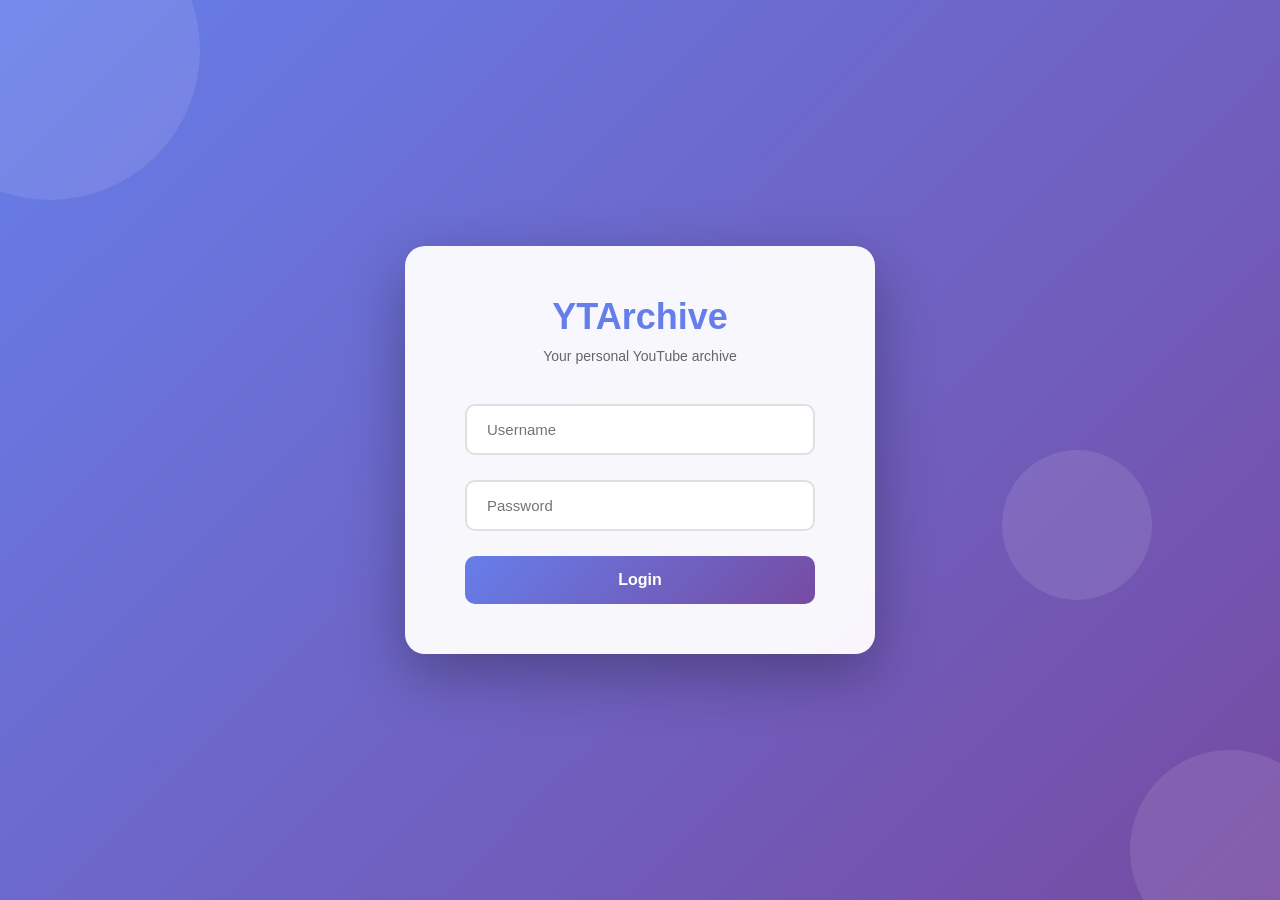
<file: static/index.html>
<!DOCTYPE html>
<html lang="fr">
<head>
    <meta charset="UTF-8">
    <meta name="viewport" content="width=device-width, initial-scale=1.0">
    <title>YTArchive - Login</title>
    <link rel="stylesheet" href="/static/css/login.css">
</head>
<body>
    <div class="background">
        <div class="shape"></div>
        <div class="shape"></div>
        <div class="shape"></div>
    </div>
    
    <div class="login-container">
        <form id="loginForm">
            <h1>YTArchive</h1>
            <p class="subtitle">Your personal YouTube archive</p>
            
            <div class="input-group">
                <input type="text" id="username" placeholder="Username" required autocomplete="username">
            </div>
            
            <div class="input-group">
                <input type="password" id="password" placeholder="Password" required autocomplete="current-password">
            </div>
            
            <button type="submit" class="btn-login">
                <span>Login</span>
                <div class="loader" style="display: none;"></div>
            </button>
            
            <div id="error" class="error" style="display: none;"></div>
        </form>
    </div>
    
    <script src="/static/js/login.js"></script>
</body>
</html>
</file>
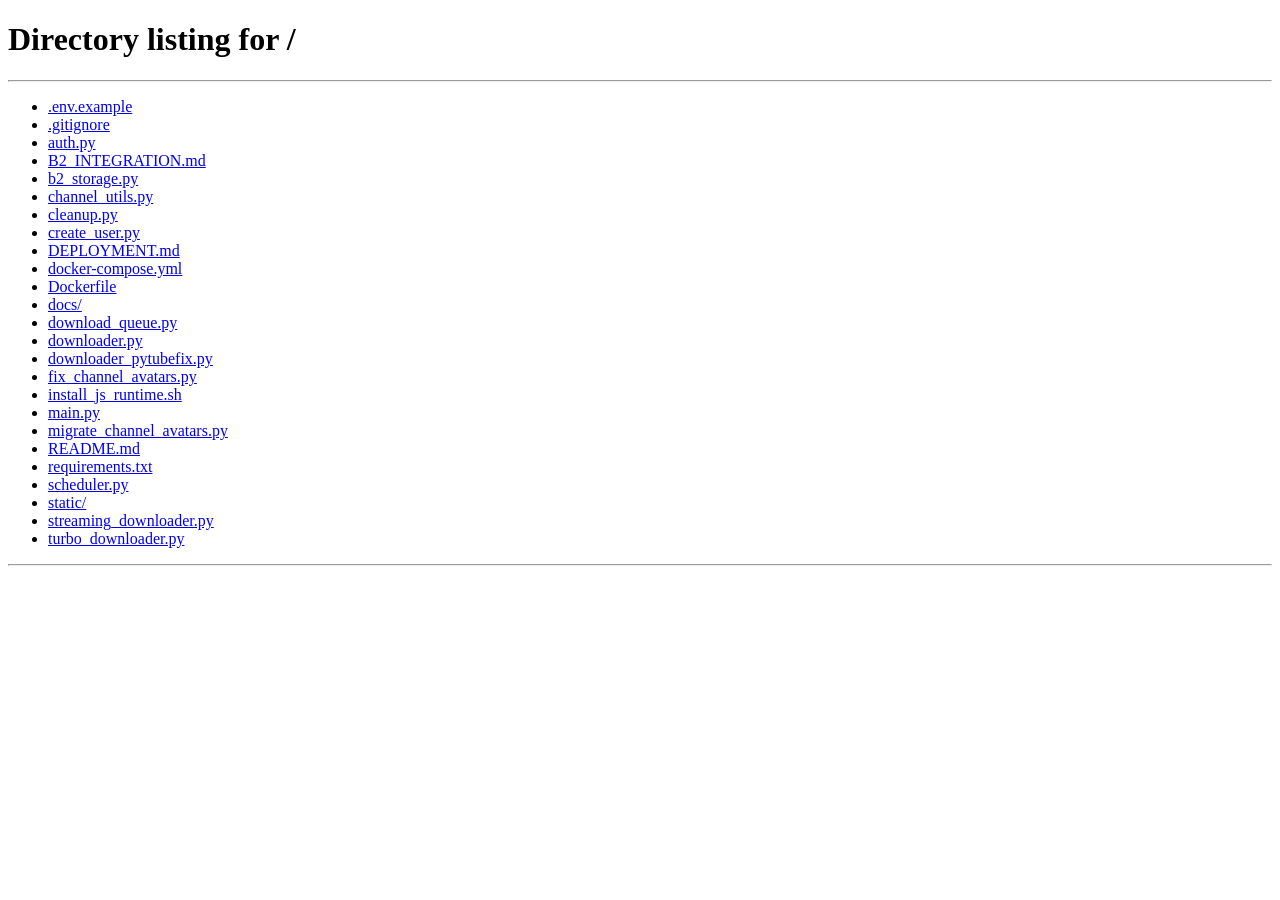
<file: static/app.html>
<!DOCTYPE html>
<html lang="fr">
<head>
    <meta charset="UTF-8">
    <meta name="viewport" content="width=device-width, initial-scale=1.0">
    <title>YTArchive - Bibliothèque</title>
    <link rel="stylesheet" href="/static/css/app.css">
    <link rel="stylesheet" href="/static/css/list-view.css">
    <link rel="stylesheet" href="/static/css/player.css">
</head>
<body>
    <nav class="navbar">
        <div class="nav-brand" onclick="location.href='/app'" style="cursor: pointer;">
            <h1>YTArchive</h1>
        </div>
        <div class="nav-menu">
            <a href="#library" class="nav-link active" data-view="library">Bibliothèque</a>
            <a href="#download" class="nav-link" data-view="download">Télécharger</a>
            <a href="#channels" class="nav-link" data-view="channels">Chaînes</a>
        </div>
        <div class="nav-user">
            <div class="profile-dropdown">
                <a href="#" class="profile-link" id="profile-btn">
                    <div class="user-avatar" id="user-avatar">
                        <span id="avatar-letter">U</span>
                    </div>
                    <span id="username-display">User</span>
                </a>
                <div class="profile-menu" id="profile-menu">
                    <a href="/profile" class="menu-item">
                        <span class="menu-icon">P</span> Profil
                    </a>
                    <a href="/admin" class="menu-item" id="admin-link" style="display: none;">
                        <span class="menu-icon">A</span> Administration
                    </a>
                    <div class="menu-divider"></div>
                    <a href="#" class="menu-item logout-item" onclick="logout()">
                        <span class="menu-icon">D</span> Déconnexion
                    </a>
                </div>
            </div>
        </div>
    </nav>

    <!-- B2 Warning Banner -->
    <div id="b2-warning" class="b2-warning" style="display: none;">
        <div class="b2-warning-content">
            <span class="b2-warning-icon">⚠️</span>
            <div class="b2-warning-text">
                <strong>Configuration Backblaze B2 requise</strong>
                <p>Vous devez configurer vos identifiants Backblaze B2 pour télécharger des vidéos.</p>
            </div>
            <a href="/profile" class="btn-configure-b2">Configurer B2 maintenant</a>
            <button class="btn-close-warning" onclick="closeB2Warning()">×</button>
        </div>
    </div>

    <div class="container">
        <!-- Library View -->
        <div id="library-view" class="view active">
            <div class="view-header">
                <h2>Bibliothèque Vidéo</h2>
                <div class="header-stats">
                    <span id="total-videos">0 vidéos</span>
                    <span>•</span>
                    <span id="total-channels">0 chaînes</span>
                    <span>•</span>
                    <span id="total-duration">0h 0m</span>
                </div>
            </div>

            <div class="controls">
                <input type="text" id="search" placeholder="Rechercher des vidéos ou chaînes...">
                
                <select id="channel-filter">
                    <option value="all">Toutes les chaînes</option>
                </select>
                
                <select id="sort-by">
                    <option value="date-desc">Date (Plus récent)</option>
                    <option value="date-asc">Date (Plus ancien)</option>
                    <option value="title-asc">Titre (A-Z)</option>
                    <option value="title-desc">Titre (Z-A)</option>
                    <option value="views-desc">Vues (Plus)</option>
                    <option value="views-asc">Vues (Moins)</option>
                    <option value="duration-desc">Durée (Plus longue)</option>
                    <option value="duration-asc">Durée (Plus courte)</option>
                </select>
                
                <button id="btn-sync-b2" class="btn-sync-b2" onclick="syncB2Library()" title="Synchroniser avec B2">
                    <span class="sync-icon">↻</span>
                    <span class="sync-text">Sync B2</span>
                </button>
                
                <div class="view-toggle">
                    <button id="grid-view" class="view-btn active" title="Vue Grille">Grille</button>
                    <button id="list-view" class="view-btn" title="Vue Liste">Liste</button>
                    <button id="channels-view-btn" class="view-btn" title="Tri par Chaînes">Chaînes</button>
                </div>
            </div>

            <div id="library-grid" class="video-grid"></div>
        </div>

        <!-- Download View -->
        <div id="download-view" class="view">
            <div class="view-header">
                <h2>Télécharger une Vidéo</h2>
                <p class="view-description">Téléchargez des vidéos depuis YouTube et stockez-les sur Backblaze B2</p>
            </div>

            <div class="download-form">
                <input 
                    type="url" 
                    id="video-url" 
                    placeholder="https://www.youtube.com/watch?v=..."
                    class="url-input">
                
                <div class="quality-selector">
                    <label>Qualité :</label>
                    <select id="quality">
                        <option value="best">Meilleure disponible</option>
                        <option value="1080p">1080p</option>
                        <option value="720p" selected>720p</option>
                        <option value="480p">480p</option>
                    </select>
                </div>
                
                <button id="download-btn" class="btn-download">
                    Télécharger
                </button>
            </div>

            <div id="download-progress" class="progress-container" style="display: none;">
                <div class="progress-bar">
                    <div class="progress-fill"></div>
                </div>
                <p>Initialisation...</p>
            </div>

            <div class="download-info">
                <h3>Informations</h3>
                <ul>
                    <li>Toutes les vidéos sont automatiquement uploadées sur votre bucket Backblaze B2</li>
                    <li>Le serveur agit comme relais (streaming proxy) - zéro stockage local</li>
                    <li>Les vidéos sont streamées directement depuis B2 lors de la lecture</li>
                    <li>Vous devez configurer Backblaze B2 dans votre profil d'abord</li>
                    <li>Support vidéos illimitées grâce au streaming par chunks</li>
                </ul>
            </div>
        </div>

        <!-- Channels View -->
        <div id="channels-view" class="view">
            <div class="view-header">
                <h2>Mes Chaînes YouTube</h2>
                <p class="view-description">Gérez vos chaînes suivies et téléchargez automatiquement les nouvelles vidéos</p>
            </div>

            <!-- Stats Overview -->
            <div class="stats-overview" id="statsOverview">
                <div class="stat-card">
                    <div class="stat-icon-badge">CH</div>
                    <div class="stat-content">
                        <span class="stat-value" id="totalChannels">0</span>
                        <span class="stat-label">Chaînes suivies</span>
                    </div>
                </div>
                <div class="stat-card">
                    <div class="stat-icon-badge">VID</div>
                    <div class="stat-content">
                        <span class="stat-value" id="totalVideos">0</span>
                        <span class="stat-label">Vidéos téléchargées</span>
                    </div>
                </div>
                <div class="stat-card">
                    <div class="stat-icon-badge">DL</div>
                    <div class="stat-content">
                        <span class="stat-value" id="activeChannels">0</span>
                        <span class="stat-label">Auto-download actif</span>
                    </div>
                </div>
            </div>

            <!-- Channels Grid -->
            <div id="channels-list" class="channels-grid"></div>

            <!-- Empty State -->
            <div class="empty-state" id="emptyStateChannels" style="display: none;">
                <div class="empty-icon">📺</div>
                <h2>Aucune chaîne suivie</h2>
                <p>Ajoutez votre première chaîne YouTube pour commencer à télécharger automatiquement les vidéos</p>
                <button class="btn-primary" onclick="openAddChannelModal()">
                    Ajouter une chaîne
                </button>
            </div>
        </div>
    </div>

    <!-- FAB Floating Action Button (visible seulement dans channels-view) -->
    <button class="fab-add-channel" id="fab-add-channel" onclick="openAddChannelModal()" style="display: none;">
        <span class="fab-icon">+</span>
        <span class="fab-text">Ajouter</span>
    </button>

    <!-- Add Channel Modal -->
    <div id="add-channel-modal" class="modal" style="display: none;">
        <div class="modal-content">
            <div class="modal-header">
                <h2>Ajouter une chaîne YouTube</h2>
                <button class="modal-close" onclick="closeAddChannelModal()">×</button>
            </div>
            <form class="modal-form" id="add-channel-form">
                <div class="form-group">
                    <label for="channel-url">URL de la chaîne</label>
                    <input 
                        type="text" 
                        id="channel-url" 
                        placeholder="https://www.youtube.com/@nomdelachaine ou /channel/ID"
                        required
                    >
                    <small class="form-hint">Entrez l'URL complète d'une chaîne YouTube</small>
                </div>

                <div class="form-group">
                    <label for="channel-quality">Qualité de téléchargement</label>
                    <select id="channel-quality" required>
                        <option value="best">Meilleure qualité disponible</option>
                        <option value="1080p">1080p (Full HD)</option>
                        <option value="720p" selected>720p (HD)</option>
                        <option value="480p">480p</option>
                        <option value="360p">360p</option>
                    </select>
                </div>

                <div class="checkbox-group">
                    <label class="checkbox-label">
                        <input type="checkbox" id="auto-download" checked>
                        <div class="checkbox-text">
                            <strong>Téléchargement automatique</strong>
                            <small>Télécharger automatiquement les nouvelles vidéos de cette chaîne</small>
                        </div>
                    </label>
                </div>

                <div class="modal-actions">
                    <button type="button" class="btn-secondary" onclick="closeAddChannelModal()">
                        Annuler
                    </button>
                    <button type="submit" class="btn-primary">
                        <span class="btn-text">Ajouter la chaîne</span>
                        <span class="btn-loading" style="display: none;">Ajout en cours...</span>
                    </button>
                </div>
            </form>
        </div>
    </div>

    <!-- Scripts - Load in correct order -->
    <script src="/static/js/app.js"></script>
    <script src="/static/js/download.js"></script>
    <script src="/static/js/player.js"></script>
    
    <script>
        // B2 Sync function
        async function syncB2Library() {
            const btn = document.getElementById('btn-sync-b2');
            const icon = btn.querySelector('.sync-icon');
            const text = btn.querySelector('.sync-text');
            
            // Disable button and add loading state
            btn.disabled = true;
            icon.style.animation = 'spin 1s linear infinite';
            text.textContent = 'Sync...';
            
            try {
                const response = await fetch('/api/b2/sync', {
                    method: 'POST',
                    headers: {
                        'Authorization': `Bearer ${localStorage.getItem('token')}`,
                        'Content-Type': 'application/json'
                    }
                });
                
                if (response.ok) {
                    const result = await response.json();
                    
                    // Show success notification
                    showToast(`Sync B2 terminé : ${result.added} vidéos ajoutées, ${result.skipped} ignorées`, 'success');
                    
                    // Reload library if videos were added
                    if (result.added > 0 && typeof loadLibrary === 'function') {
                        loadLibrary();
                    }
                } else {
                    const error = await response.json();
                    showToast(`Erreur sync B2: ${error.detail || 'Erreur inconnue'}`, 'error');
                }
            } catch (error) {
                console.error('B2 sync error:', error);
                showToast('Erreur lors de la synchronisation B2', 'error');
            } finally {
                // Re-enable button
                btn.disabled = false;
                icon.style.animation = '';
                text.textContent = 'Sync B2';
            }
        }
        
        // Toast notification helper
        function showToast(message, type = 'info') {
            const toast = document.createElement('div');
            toast.className = `toast toast-${type} show`;
            toast.textContent = message;
            document.body.appendChild(toast);
            
            setTimeout(() => {
                toast.classList.remove('show');
                setTimeout(() => toast.remove(), 300);
            }, 4000);
        }
        
        // Add spin animation for sync icon
        const style = document.createElement('style');
        style.textContent = `
            @keyframes spin {
                from { transform: rotate(0deg); }
                to { transform: rotate(360deg); }
            }
        `;
        document.head.appendChild(style);
        
        // Check B2 configuration on page load
        async function checkB2Configuration() {
            try {
                const response = await fetch('/api/auth/me', {
                    headers: {
                        'Authorization': `Bearer ${localStorage.getItem('token')}`
                    }
                });
                
                if (response.ok) {
                    const user = await response.json();
                    
                    // Update username
                    document.getElementById('username-display').textContent = user.username;
                    
                    // Update avatar - show first letter if no avatar
                    const avatarDiv = document.getElementById('user-avatar');
                    const avatarLetter = document.getElementById('avatar-letter');
                    
                    if (user.avatar) {
                        // If user has avatar image
                        avatarDiv.style.backgroundImage = `url('/avatars/${user.avatar}')`;
                        avatarDiv.style.backgroundSize = 'cover';
                        avatarDiv.style.backgroundPosition = 'center';
                        avatarLetter.style.display = 'none';
                    } else {
                        // Show first letter of username
                        const firstLetter = user.username.charAt(0).toUpperCase();
                        avatarLetter.textContent = firstLetter;
                        avatarLetter.style.display = 'flex';
                    }
                    
                    // Show admin link if user is admin
                    if (user.role === 'admin') {
                        document.getElementById('admin-link').style.display = 'flex';
                    }
                    
                    // Check B2 configuration
                    if (!user.has_b2_configured) {
                        document.getElementById('b2-warning').style.display = 'block';
                        
                        // Disable download button
                        const downloadBtn = document.getElementById('download-btn');
                        if (downloadBtn) {
                            downloadBtn.disabled = true;
                            downloadBtn.title = 'Configurez Backblaze B2 d\'abord';
                            downloadBtn.textContent = 'Configurer B2 d\'abord';
                        }
                        
                        // Hide B2 sync button if not configured
                        const syncBtn = document.getElementById('btn-sync-b2');
                        if (syncBtn) syncBtn.style.display = 'none';
                    }
                }
            } catch (error) {
                console.error('Error checking B2 config:', error);
            }
        }
        
        function closeB2Warning() {
            document.getElementById('b2-warning').style.display = 'none';
        }
        
        function logout() {
            localStorage.removeItem('token');
            localStorage.removeItem('username');
            window.location.href = '/';
        }
        
        // Profile dropdown toggle
        document.getElementById('profile-btn').addEventListener('click', (e) => {
            e.preventDefault();
            const menu = document.getElementById('profile-menu');
            menu.classList.toggle('show');
        });
        
        // Close dropdown when clicking outside
        document.addEventListener('click', (e) => {
            const dropdown = document.querySelector('.profile-dropdown');
            const menu = document.getElementById('profile-menu');
            if (!dropdown.contains(e.target)) {
                menu.classList.remove('show');
            }
        });

        // Modal functions
        function openAddChannelModal() {
            document.getElementById('add-channel-modal').style.display = 'flex';
            document.getElementById('channel-url').focus();
        }

        function closeAddChannelModal() {
            document.getElementById('add-channel-modal').style.display = 'none';
            document.getElementById('add-channel-form').reset();
        }

        // Close modal on backdrop click
        document.getElementById('add-channel-modal').addEventListener('click', (e) => {
            if (e.target.id === 'add-channel-modal') {
                closeAddChannelModal();
            }
        });

        // ESC key to close modal
        document.addEventListener('keydown', (e) => {
            if (e.key === 'Escape') {
                closeAddChannelModal();
            }
        });
        
        // Check B2 on load
        checkB2Configuration();
    </script>
</body>
</html>
</file>
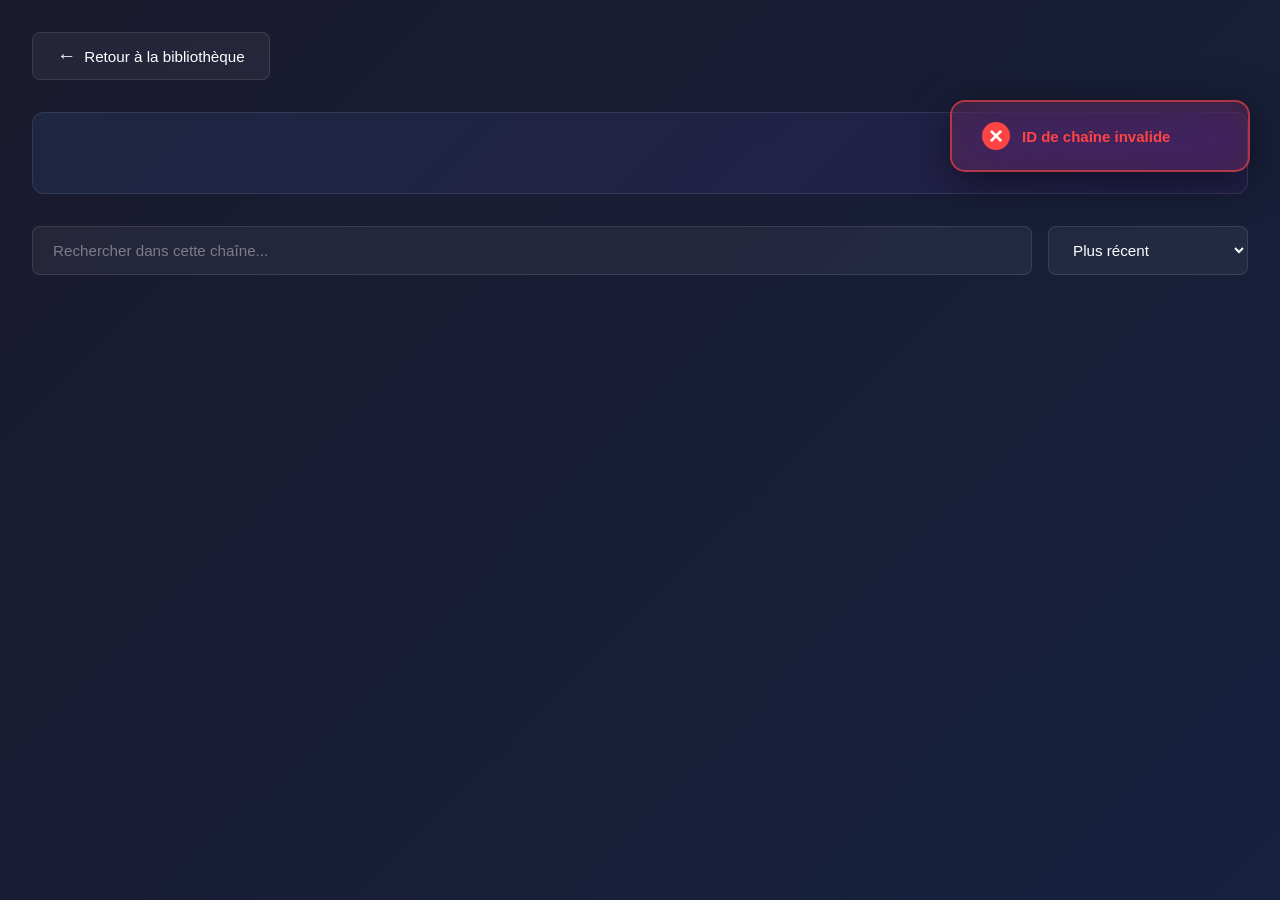
<file: static/channel.html>
<!DOCTYPE html>
<html lang="fr">
<head>
    <meta charset="UTF-8">
    <meta name="viewport" content="width=device-width, initial-scale=1.0">
    <title>Chaîne - YTArchive</title>
    <link rel="stylesheet" href="/static/css/app.css">
    <link rel="stylesheet" href="/static/css/channel-page.css">
</head>
<body>
    <div class="channel-page-fullscreen" style="display: flex;">
        <div class="channel-page-wrapper">
            <button class="channel-back-btn" onclick="window.history.back()">
                <span class="back-arrow">←</span> Retour à la bibliothèque
            </button>
            
            <div class="channel-header-section" id="channelHeader">
                <!-- Dynamically loaded -->
            </div>
            
            <div class="channel-controls-section">
                <input type="text" id="channel-search-input" placeholder="Rechercher dans cette chaîne..." class="channel-search-field">
                <select id="channel-sort-select" class="channel-sort-field">
                    <option value="date-desc">Plus récent</option>
                    <option value="date-asc">Plus ancien</option>
                    <option value="title-asc">Titre (A-Z)</option>
                    <option value="title-desc">Titre (Z-A)</option>
                    <option value="views-desc">Plus de vues</option>
                    <option value="views-asc">Moins de vues</option>
                    <option value="duration-desc">Plus long</option>
                    <option value="duration-asc">Plus court</option>
                </select>
            </div>
            
            <div id="channel-videos-grid" class="channel-videos-grid">
                <!-- Videos loaded dynamically -->
            </div>
        </div>
    </div>

    <script src="/static/js/channel-individual.js"></script>
</body>
</html>
</file>
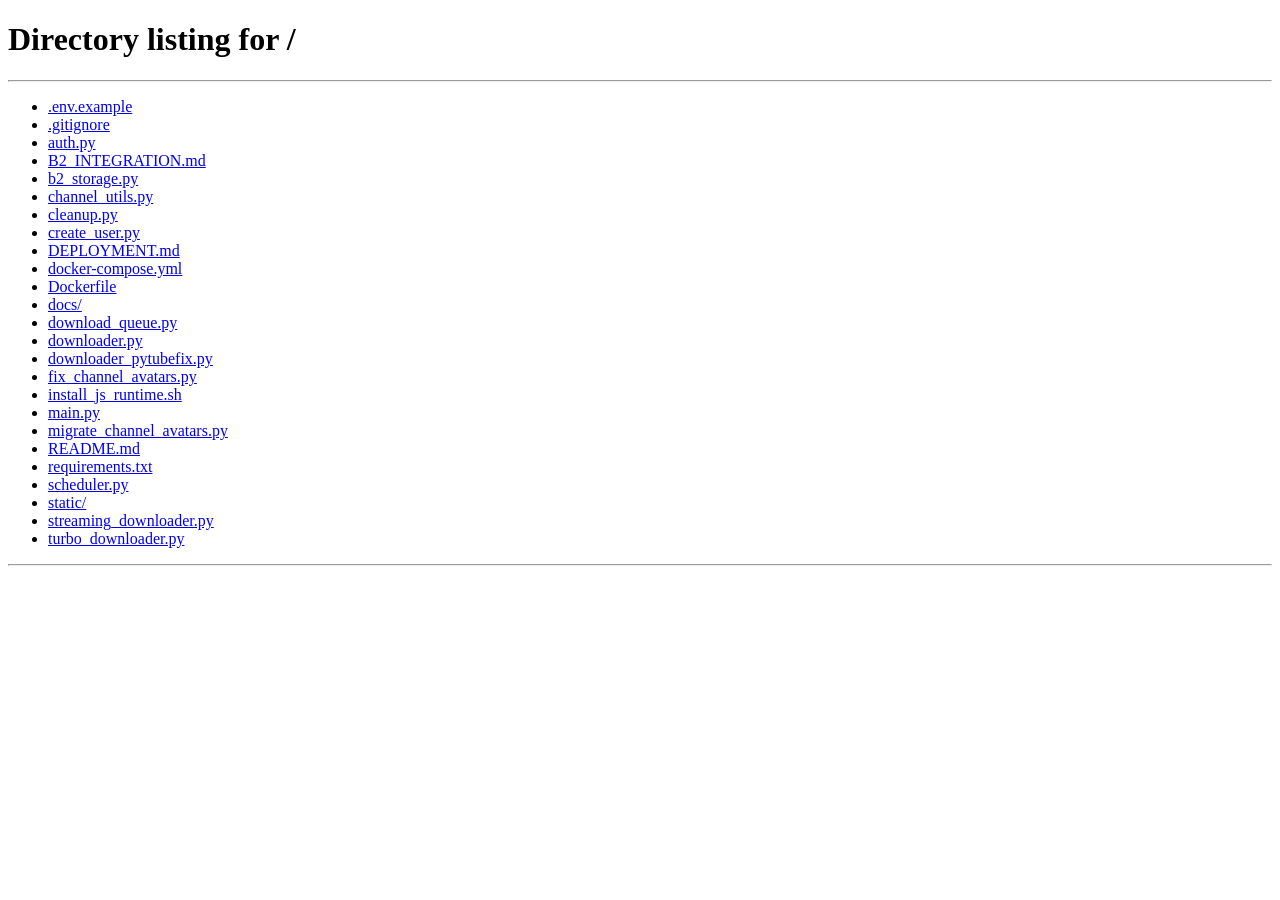
<file: static/profile.html>
<!DOCTYPE html>
<html lang="fr">
<head>
    <meta charset="UTF-8">
    <meta name="viewport" content="width=device-width, initial-scale=1.0">
    <title>YTArchive - Profil</title>
    <link rel="stylesheet" href="/static/css/app.css">
    <style>
        .profile-container {
            max-width: 1000px;
            margin: 0 auto;
            padding: 20px;
        }

        .profile-section {
            background: rgba(255, 255, 255, 0.05);
            backdrop-filter: blur(10px);
            border-radius: 20px;
            padding: 35px;
            margin-bottom: 30px;
            border: 2px solid rgba(102, 126, 234, 0.2);
            animation: slideInUp 0.6s ease;
        }

        .profile-section h3 {
            font-size: 26px;
            margin-bottom: 30px;
            color: #667eea;
            display: flex;
            align-items: center;
            gap: 15px;
            font-weight: 700;
        }

        .section-icon {
            font-size: 32px;
        }

        /* Avatar Section */
        .avatar-section {
            display: flex;
            align-items: center;
            gap: 30px;
            margin-bottom: 30px;
            padding: 25px;
            background: rgba(102, 126, 234, 0.08);
            border-radius: 15px;
            border: 2px solid rgba(102, 126, 234, 0.2);
        }

        .avatar-preview {
            position: relative;
            width: 120px;
            height: 120px;
            border-radius: 50%;
            background: linear-gradient(135deg, #667eea 0%, #764ba2 100%);
            display: flex;
            align-items: center;
            justify-content: center;
            font-size: 48px;
            font-weight: 700;
            color: white;
            overflow: hidden;
            border: 4px solid rgba(102, 126, 234, 0.5);
            box-shadow: 0 8px 25px rgba(102, 126, 234, 0.4);
        }

        .avatar-preview img {
            width: 100%;
            height: 100%;
            object-fit: cover;
        }

        .avatar-controls {
            flex: 1;
        }

        .avatar-controls h4 {
            font-size: 18px;
            margin-bottom: 15px;
            color: #ccc;
        }

        .file-input-wrapper {
            position: relative;
            display: inline-block;
        }

        .file-input-wrapper input[type="file"] {
            position: absolute;
            left: 0;
            top: 0;
            opacity: 0;
            width: 100%;
            height: 100%;
            cursor: pointer;
            z-index: 2;
        }

        .btn-upload {
            display: inline-flex;
            align-items: center;
            gap: 10px;
            padding: 12px 24px;
            background: linear-gradient(135deg, #667eea 0%, #764ba2 100%);
            color: white;
            border: none;
            border-radius: 10px;
            font-weight: 600;
            cursor: pointer;
            transition: all 0.3s ease;
            position: relative;
            z-index: 1;
        }

        .btn-upload:hover {
            transform: translateY(-2px);
            box-shadow: 0 8px 20px rgba(102, 126, 234, 0.5);
        }

        .btn-remove-avatar {
            margin-left: 10px;
            padding: 12px 24px;
            background: rgba(255, 68, 68, 0.2);
            color: #ff4444;
            border: 2px solid rgba(255, 68, 68, 0.3);
            border-radius: 10px;
            font-weight: 600;
            cursor: pointer;
            transition: all 0.3s ease;
        }

        .btn-remove-avatar:hover {
            background: rgba(255, 68, 68, 0.3);
            transform: translateY(-2px);
        }

        .avatar-hint {
            font-size: 13px;
            color: #888;
            margin-top: 10px;
        }

        .form-group {
            margin-bottom: 25px;
        }

        .form-group label {
            display: block;
            margin-bottom: 10px;
            font-weight: 600;
            color: #aaa;
            font-size: 15px;
        }

        .form-group input, .form-group select {
            width: 100%;
            padding: 15px 20px;
            background: rgba(255, 255, 255, 0.05);
            border: 2px solid rgba(255, 255, 255, 0.1);
            border-radius: 12px;
            color: white;
            font-size: 15px;
            transition: all 0.3s ease;
        }

        .form-group input:focus, .form-group select:focus {
            outline: none;
            border-color: #667eea;
            box-shadow: 0 0 20px rgba(102, 126, 234, 0.4);
        }

        .form-group input:disabled {
            opacity: 0.5;
            cursor: not-allowed;
        }

        .btn-group {
            display: flex;
            gap: 15px;
            margin-top: 30px;
            flex-wrap: wrap;
        }

        .btn {
            padding: 15px 35px;
            border: none;
            border-radius: 12px;
            font-size: 16px;
            font-weight: 700;
            cursor: pointer;
            transition: all 0.3s ease;
            text-transform: uppercase;
            letter-spacing: 0.5px;
        }

        .btn-save {
            background: linear-gradient(135deg, #667eea 0%, #764ba2 100%);
            color: white;
            flex: 1;
        }

        .btn-save:hover {
            transform: translateY(-3px);
            box-shadow: 0 8px 25px rgba(102, 126, 234, 0.5);
        }

        .btn-danger {
            background: rgba(255, 68, 68, 0.2);
            color: #ff4444;
            border: 2px solid rgba(255, 68, 68, 0.3);
        }

        .btn-danger:hover {
            background: rgba(255, 68, 68, 0.3);
            transform: translateY(-3px);
        }

        .btn-back {
            background: rgba(255, 255, 255, 0.05);
            color: white;
            border: 2px solid rgba(255, 255, 255, 0.2);
            padding: 12px 24px;
            margin-bottom: 30px;
            border-radius: 10px;
            font-weight: 600;
            cursor: pointer;
            transition: all 0.3s ease;
        }

        .btn-back:hover {
            background: rgba(255, 255, 255, 0.1);
            transform: translateY(-2px);
        }

        .status-badge {
            display: inline-flex;
            align-items: center;
            gap: 8px;
            padding: 10px 20px;
            border-radius: 25px;
            font-size: 14px;
            font-weight: 600;
        }

        .status-badge.configured {
            background: rgba(102, 234, 171, 0.2);
            color: #66eaab;
            border: 2px solid rgba(102, 234, 171, 0.3);
        }

        .status-badge.not-configured {
            background: rgba(255, 171, 68, 0.2);
            color: #ffab44;
            border: 2px solid rgba(255, 171, 68, 0.3);
        }

        .info-box {
            background: rgba(102, 126, 234, 0.1);
            border: 2px solid rgba(102, 126, 234, 0.3);
            border-radius: 12px;
            padding: 20px;
            margin-bottom: 25px;
            font-size: 14px;
            line-height: 1.7;
            color: #ccc;
        }

        .info-box strong {
            color: #667eea;
            display: block;
            margin-bottom: 10px;
            font-size: 16px;
        }

        .info-box a {
            color: #667eea;
            text-decoration: underline;
        }

        .info-box a:hover {
            color: #764ba2;
        }

        .help-text {
            font-size: 13px;
            color: #888;
            margin-top: 6px;
        }

        @media (max-width: 767px) {
            .avatar-section {
                flex-direction: column;
                text-align: center;
            }

            .profile-section {
                padding: 20px;
            }

            .btn-group {
                flex-direction: column;
            }

            .btn {
                width: 100%;
            }
        }
    </style>
</head>
<body>
    <nav class="navbar">
        <div class="nav-brand">
            <h1>YTArchive</h1>
        </div>
        <div class="nav-menu">
            <a href="/app" class="nav-link">Bibliothèque</a>
        </div>
    </nav>

    <main class="container">
        <button class="btn-back" onclick="window.location.href='/app'">Retour à la bibliothèque</button>

        <div class="profile-container">
            <!-- User Info Section -->
            <div class="profile-section">
                <h3>Informations du profil</h3>

                <!-- Avatar Upload -->
                <div class="avatar-section">
                    <div class="avatar-preview" id="avatar-preview">
                        <span id="avatar-letter">U</span>
                    </div>
                    <div class="avatar-controls">
                        <h4>Photo de profil</h4>
                        <div class="file-input-wrapper">
                            <button type="button" class="btn-upload">Choisir une image</button>
                            <input type="file" id="avatar-input" accept="image/*">
                        </div>
                        <button type="button" class="btn-remove-avatar" id="remove-avatar-btn" style="display: none;">Supprimer</button>
                        <p class="avatar-hint">PNG, JPG, GIF ou WEBP - Max 5 MB</p>
                    </div>
                </div>

                <form id="profile-form">
                    <div class="form-group">
                        <label>Nom d'utilisateur</label>
                        <input type="text" id="username" disabled>
                    </div>
                    <div class="form-group">
                        <label>Nom d'affichage</label>
                        <input type="text" id="display-name" placeholder="Votre nom d'affichage">
                    </div>
                    <div class="form-group">
                        <label>Email</label>
                        <input type="email" id="email" placeholder="votre.email@example.com">
                    </div>
                    <div class="btn-group">
                        <button type="submit" class="btn btn-save">Enregistrer le profil</button>
                    </div>
                </form>
            </div>

            <!-- Backblaze B2 Configuration -->
            <div class="profile-section">
                <h3>
                    Stockage Backblaze B2
                    <span id="b2-status" class="status-badge not-configured">Non configuré</span>
                </h3>

                <div class="info-box">
                    <strong>Pourquoi Backblaze B2 ?</strong>
                    En raison d'un espace disque local limité, toutes les vidéos sont stockées dans votre bucket B2 personnel. 
                    Vous devez configurer vos identifiants B2 pour télécharger et regarder des vidéos.
                    <br><br>
                    <strong>Comment obtenir les identifiants B2 :</strong><br>
                    1. Créez un compte gratuit sur <a href="https://www.backblaze.com/b2/sign-up.html" target="_blank">Backblaze B2</a><br>
                    2. Créez un bucket (privé recommandé)<br>
                    3. Générez une clé d'application avec accès lecture/écriture<br>
                    4. Entrez vos identifiants ci-dessous
                </div>

                <form id="b2-form">
                    <div class="form-group">
                        <label>ID de clé d'application</label>
                        <input type="text" id="b2-key-id" placeholder="Votre ID de clé B2">
                        <p class="help-text">Trouvé dans le tableau de bord B2 sous "App Keys"</p>
                    </div>
                    <div class="form-group">
                        <label>Clé d'application</label>
                        <input type="password" id="b2-app-key" placeholder="Votre clé d'application B2">
                        <p class="help-text">Gardez-la secrète ! Affichée une seule fois à la création</p>
                    </div>
                    <div class="form-group">
                        <label>Nom du bucket</label>
                        <input type="text" id="b2-bucket-name" placeholder="nom-de-votre-bucket">
                        <p class="help-text">Le nom de votre bucket B2 (doit déjà exister)</p>
                    </div>
                    <div class="btn-group">
                        <button type="submit" class="btn btn-save">Tester et enregistrer B2</button>
                        <button type="button" class="btn btn-danger" id="delete-b2-btn" style="display: none;">Supprimer config B2</button>
                    </div>
                </form>
            </div>

            <!-- Change Password Section -->
            <div class="profile-section">
                <h3>Changer le mot de passe</h3>
                <form id="password-form">
                    <div class="form-group">
                        <label>Mot de passe actuel</label>
                        <input type="password" id="old-password" placeholder="Votre mot de passe actuel">
                    </div>
                    <div class="form-group">
                        <label>Nouveau mot de passe</label>
                        <input type="password" id="new-password" placeholder="Nouveau mot de passe">
                    </div>
                    <div class="form-group">
                        <label>Confirmer le nouveau mot de passe</label>
                        <input type="password" id="confirm-password" placeholder="Confirmer le mot de passe">
                    </div>
                    <div class="btn-group">
                        <button type="submit" class="btn btn-save">Changer le mot de passe</button>
                    </div>
                </form>
            </div>
        </div>
    </main>

    <script>
        const API_URL = '';
        const token = localStorage.getItem('token');

        if (!token) {
            window.location.href = '/';
        }

        const headers = {
            'Authorization': `Bearer ${token}`,
            'Content-Type': 'application/json'
        };

        // Toast notification
        function showToast(message, type = 'info') {
            const toast = document.createElement('div');
            toast.className = `toast toast-${type} show`;
            toast.textContent = message;
            document.body.appendChild(toast);

            setTimeout(() => {
                toast.classList.remove('show');
                setTimeout(() => toast.remove(), 300);
            }, 3000);
        }

        // Load user profile
        async function loadProfile() {
            try {
                const response = await fetch(`${API_URL}/api/auth/me`, { headers });
                if (response.ok) {
                    const user = await response.json();
                    document.getElementById('username').value = user.username;
                    document.getElementById('display-name').value = user.display_name || '';
                    document.getElementById('email').value = user.email || '';

                    // Update avatar
                    const avatarPreview = document.getElementById('avatar-preview');
                    const avatarLetter = document.getElementById('avatar-letter');
                    const removeBtn = document.getElementById('remove-avatar-btn');

                    if (user.avatar) {
                        avatarPreview.style.backgroundImage = `url('/avatars/${user.avatar}')`;
                        avatarPreview.style.backgroundSize = 'cover';
                        avatarPreview.style.backgroundPosition = 'center';
                        avatarLetter.style.display = 'none';
                        removeBtn.style.display = 'inline-block';
                    } else {
                        const firstLetter = user.username.charAt(0).toUpperCase();
                        avatarLetter.textContent = firstLetter;
                        avatarLetter.style.display = 'flex';
                        removeBtn.style.display = 'none';
                    }

                    // Update B2 status
                    if (user.has_b2_configured) {
                        document.getElementById('b2-status').className = 'status-badge configured';
                        document.getElementById('b2-status').textContent = 'Configuré';
                        document.getElementById('delete-b2-btn').style.display = 'inline-block';
                        document.getElementById('b2-bucket-name').value = user.b2_bucket_name || '';
                    }
                } else if (response.status === 401) {
                    window.location.href = '/';
                }
            } catch (error) {
                console.error('Profile load error:', error);
                showToast('Erreur de chargement du profil', 'error');
            }
        }

        // Avatar upload
        document.getElementById('avatar-input').addEventListener('change', async (e) => {
            const file = e.target.files[0];
            if (!file) return;

            console.log('File selected:', file.name, file.size, file.type);

            // Check file size (5 MB max)
            if (file.size > 5 * 1024 * 1024) {
                showToast('Image trop grande (max 5 MB)', 'error');
                e.target.value = '';
                return;
            }

            // Check file type
            const allowedTypes = ['image/jpeg', 'image/jpg', 'image/png', 'image/gif', 'image/webp'];
            if (!allowedTypes.includes(file.type)) {
                showToast('Type de fichier non autorisé (JPG, PNG, GIF, WEBP seulement)', 'error');
                e.target.value = '';
                return;
            }

            const formData = new FormData();
            formData.append('file', file);

            try {
                showToast('Upload en cours...', 'info');
                const response = await fetch(`${API_URL}/api/auth/me/avatar`, {
                    method: 'POST',
                    headers: { 'Authorization': `Bearer ${token}` },
                    body: formData
                });

                if (response.ok) {
                    const data = await response.json();
                    showToast('Avatar mis à jour !', 'success');
                    console.log('Avatar uploaded:', data);
                    setTimeout(() => {
                        e.target.value = '';
                        loadProfile();
                    }, 500);
                } else {
                    const errorData = await response.json();
                    console.error('Upload error:', errorData);
                    showToast(errorData.detail || 'Échec de l\'upload', 'error');
                    e.target.value = '';
                }
            } catch (error) {
                console.error('Upload exception:', error);
                showToast('Erreur d\'upload: ' + error.message, 'error');
                e.target.value = '';
            }
        });

        // Remove avatar
        document.getElementById('remove-avatar-btn').addEventListener('click', async () => {
            if (!confirm('Supprimer votre photo de profil ?')) return;

            try {
                const response = await fetch(`${API_URL}/api/auth/me/avatar`, {
                    method: 'DELETE',
                    headers
                });

                if (response.ok) {
                    showToast('Avatar supprimé', 'success');
                    loadProfile();
                } else {
                    const errorData = await response.json();
                    showToast(errorData.detail || 'Échec de la suppression', 'error');
                }
            } catch (error) {
                console.error('Delete error:', error);
                showToast('Erreur: ' + error.message, 'error');
            }
        });

        // Update profile
        document.getElementById('profile-form').addEventListener('submit', async (e) => {
            e.preventDefault();
            const displayName = document.getElementById('display-name').value;
            const email = document.getElementById('email').value;

            try {
                const response = await fetch(`${API_URL}/api/auth/me`, {
                    method: 'PUT',
                    headers,
                    body: JSON.stringify({ display_name: displayName, email })
                });

                if (response.ok) {
                    showToast('Profil mis à jour !', 'success');
                } else {
                    const errorData = await response.json();
                    showToast(errorData.detail || 'Échec de la mise à jour', 'error');
                }
            } catch (error) {
                console.error('Update error:', error);
                showToast('Erreur de mise à jour', 'error');
            }
        });

        // Configure B2
        document.getElementById('b2-form').addEventListener('submit', async (e) => {
            e.preventDefault();
            const keyId = document.getElementById('b2-key-id').value.trim();
            const appKey = document.getElementById('b2-app-key').value.trim();
            const bucketName = document.getElementById('b2-bucket-name').value.trim();

            if (!keyId || !appKey || !bucketName) {
                showToast('Tous les champs B2 sont requis', 'error');
                return;
            }

            try {
                showToast('Test des identifiants B2...', 'info');
                const response = await fetch(`${API_URL}/api/auth/me/b2-credentials`, {
                    method: 'POST',
                    headers,
                    body: JSON.stringify({
                        key_id: keyId,
                        application_key: appKey,
                        bucket_name: bucketName
                    })
                });

                const data = await response.json();

                if (response.ok) {
                    showToast('B2 configuré avec succès !', 'success');
                    setTimeout(() => loadProfile(), 1000);
                } else {
                    showToast(data.detail || 'Échec de la configuration B2', 'error');
                }
            } catch (error) {
                console.error('B2 config error:', error);
                showToast('Erreur de configuration B2', 'error');
            }
        });

        // Delete B2 credentials
        document.getElementById('delete-b2-btn').addEventListener('click', async () => {
            if (!confirm('Supprimer la configuration B2 ? Vous ne pourrez plus télécharger ni regarder de vidéos.')) {
                return;
            }

            try {
                const response = await fetch(`${API_URL}/api/auth/me/b2-credentials`, {
                    method: 'DELETE',
                    headers
                });

                if (response.ok) {
                    showToast('Config B2 supprimée', 'success');
                    document.getElementById('b2-key-id').value = '';
                    document.getElementById('b2-app-key').value = '';
                    document.getElementById('b2-bucket-name').value = '';
                    setTimeout(() => loadProfile(), 1000);
                } else {
                    const errorData = await response.json();
                    showToast(errorData.detail || 'Échec de la suppression', 'error');
                }
            } catch (error) {
                console.error('B2 delete error:', error);
                showToast('Erreur', 'error');
            }
        });

        // Change password
        document.getElementById('password-form').addEventListener('submit', async (e) => {
            e.preventDefault();
            const oldPassword = document.getElementById('old-password').value;
            const newPassword = document.getElementById('new-password').value;
            const confirmPassword = document.getElementById('confirm-password').value;

            if (newPassword !== confirmPassword) {
                showToast('Les mots de passe ne correspondent pas', 'error');
                return;
            }

            if (newPassword.length < 6) {
                showToast('Le mot de passe doit contenir au moins 6 caractères', 'error');
                return;
            }

            try {
                const response = await fetch(`${API_URL}/api/auth/me/change-password`, {
                    method: 'POST',
                    headers,
                    body: JSON.stringify({
                        old_password: oldPassword,
                        new_password: newPassword
                    })
                });

                if (response.ok) {
                    showToast('Mot de passe changé !', 'success');
                    document.getElementById('password-form').reset();
                } else {
                    const data = await response.json();
                    showToast(data.detail || 'Échec du changement', 'error');
                }
            } catch (error) {
                console.error('Password change error:', error);
                showToast('Erreur', 'error');
            }
        });

        // Load profile on page load
        loadProfile();
    </script>
</body>
</html>
</file>
<file: static/css/login.css>
* {
    margin: 0;
    padding: 0;
    box-sizing: border-box;
}

body {
    font-family: 'Segoe UI', Tahoma, Geneva, Verdana, sans-serif;
    background: linear-gradient(135deg, #667eea 0%, #764ba2 100%);
    min-height: 100vh;
    display: flex;
    justify-content: center;
    align-items: center;
    overflow: hidden;
}

.background {
    position: fixed;
    top: 0;
    left: 0;
    width: 100%;
    height: 100%;
    z-index: 0;
}

.shape {
    position: absolute;
    border-radius: 50%;
    background: rgba(255, 255, 255, 0.1);
    animation: float 20s infinite ease-in-out;
}

.shape:nth-child(1) {
    width: 300px;
    height: 300px;
    top: -100px;
    left: -100px;
    animation-delay: 0s;
}

.shape:nth-child(2) {
    width: 200px;
    height: 200px;
    bottom: -50px;
    right: -50px;
    animation-delay: 2s;
}

.shape:nth-child(3) {
    width: 150px;
    height: 150px;
    top: 50%;
    right: 10%;
    animation-delay: 4s;
}

@keyframes float {
    0%, 100% {
        transform: translateY(0) rotate(0deg);
    }
    50% {
        transform: translateY(-20px) rotate(180deg);
    }
}

.login-container {
    position: relative;
    z-index: 1;
    background: rgba(255, 255, 255, 0.95);
    padding: 50px 60px;
    border-radius: 20px;
    box-shadow: 0 20px 60px rgba(0, 0, 0, 0.3);
    backdrop-filter: blur(10px);
    animation: slideIn 0.6s ease-out;
}

@keyframes slideIn {
    from {
        opacity: 0;
        transform: translateY(-50px);
    }
    to {
        opacity: 1;
        transform: translateY(0);
    }
}

form {
    width: 350px;
}

h1 {
    font-size: 36px;
    font-weight: 700;
    color: #667eea;
    margin-bottom: 10px;
    text-align: center;
}

.subtitle {
    color: #666;
    text-align: center;
    margin-bottom: 40px;
    font-size: 14px;
}

.input-group {
    margin-bottom: 25px;
}

input {
    width: 100%;
    padding: 15px 20px;
    border: 2px solid #e0e0e0;
    border-radius: 10px;
    font-size: 15px;
    transition: all 0.3s ease;
    outline: none;
}

input:focus {
    border-color: #667eea;
    box-shadow: 0 0 0 3px rgba(102, 126, 234, 0.1);
}

.btn-login {
    width: 100%;
    padding: 15px;
    background: linear-gradient(135deg, #667eea 0%, #764ba2 100%);
    color: white;
    border: none;
    border-radius: 10px;
    font-size: 16px;
    font-weight: 600;
    cursor: pointer;
    transition: all 0.3s ease;
    position: relative;
    overflow: hidden;
}

.btn-login:hover {
    transform: translateY(-2px);
    box-shadow: 0 10px 25px rgba(102, 126, 234, 0.4);
}

.btn-login:active {
    transform: translateY(0);
}

.loader {
    border: 3px solid rgba(255, 255, 255, 0.3);
    border-top: 3px solid white;
    border-radius: 50%;
    width: 20px;
    height: 20px;
    animation: spin 1s linear infinite;
    position: absolute;
    right: 20px;
    top: 50%;
    transform: translateY(-50%);
}

@keyframes spin {
    0% { transform: translateY(-50%) rotate(0deg); }
    100% { transform: translateY(-50%) rotate(360deg); }
}

.error {
    margin-top: 20px;
    padding: 12px;
    background: #fee;
    color: #c33;
    border-radius: 8px;
    font-size: 14px;
    text-align: center;
    animation: shake 0.5s;
}

@keyframes shake {
    0%, 100% { transform: translateX(0); }
    25% { transform: translateX(-10px); }
    75% { transform: translateX(10px); }
}
</file>
<file: static/css/app.css>
* { 
    margin: 0; 
    padding: 0; 
    box-sizing: border-box; 
}

/* ============================================ */
/* KEYFRAME ANIMATIONS - ULTRA SMOOTH */
/* ============================================ */

@keyframes gradientShift {
    0%, 100% { background-position: 0% 50%; }
    50% { background-position: 100% 50%; }
}

@keyframes float {
    0%, 100% { transform: translateY(0px); }
    50% { transform: translateY(-20px); }
}

@keyframes pulse {
    0%, 100% { transform: scale(1); opacity: 1; }
    50% { transform: scale(1.05); opacity: 0.9; }
}

@keyframes slideInUp {
    from { opacity: 0; transform: translateY(30px); }
    to { opacity: 1; transform: translateY(0); }
}

@keyframes slideInDown {
    from { opacity: 0; transform: translateY(-10px); }
    to { opacity: 1; transform: translateY(0); }
}

@keyframes slideInRight {
    from { transform: translateX(400px); opacity: 0; }
    to { transform: translateX(0); opacity: 1; }
}

@keyframes shimmer {
    0% { background-position: -1000px 0; }
    100% { background-position: 1000px 0; }
}

@keyframes borderGlow {
    0%, 100% { box-shadow: 0 0 20px rgba(102, 126, 234, 0.3); }
    50% { box-shadow: 0 0 40px rgba(102, 126, 234, 0.6); }
}

@keyframes bounceIn {
    0% { transform: scale(0) rotate(0deg); opacity: 0; }
    50% { transform: scale(1.2) rotate(180deg); }
    100% { transform: scale(1) rotate(360deg); opacity: 1; }
}

@keyframes glow {
    0%, 100% { 
        box-shadow: 0 0 20px rgba(102, 126, 234, 0.4),
                    0 0 40px rgba(102, 126, 234, 0.2),
                    inset 0 0 20px rgba(102, 126, 234, 0.1);
    }
    50% { 
        box-shadow: 0 0 40px rgba(102, 126, 234, 0.8),
                    0 0 80px rgba(102, 126, 234, 0.4),
                    inset 0 0 40px rgba(102, 126, 234, 0.2);
    }
}

@keyframes fadeInScale {
    from { opacity: 0; transform: scale(0.8); }
    to { opacity: 1; transform: scale(1); }
}

@keyframes spin {
    from { transform: rotate(0deg); }
    to { transform: rotate(360deg); }
}

/* ============================================ */
/* BODY & GLOBAL STYLES */
/* ============================================ */

body {
    font-family: 'Segoe UI', -apple-system, BlinkMacSystemFont, 'Roboto', 'Oxygen', 'Ubuntu', sans-serif;
    background: linear-gradient(-45deg, #0f0f1e, #1a1a2e, #16213e, #0f0f1e);
    background-size: 400% 400%;
    animation: gradientShift 15s ease infinite;
    color: #fff;
    min-height: 100vh;
    position: relative;
    overflow-x: hidden;
    -webkit-font-smoothing: antialiased;
    -moz-osx-font-smoothing: grayscale;
}

body::before {
    content: '';
    position: fixed;
    top: 0;
    left: 0;
    width: 100%;
    height: 100%;
    background-image: 
        radial-gradient(circle at 20% 50%, rgba(102, 126, 234, 0.1) 0%, transparent 50%),
        radial-gradient(circle at 80% 80%, rgba(118, 75, 162, 0.1) 0%, transparent 50%),
        radial-gradient(circle at 40% 20%, rgba(102, 234, 171, 0.1) 0%, transparent 50%);
    animation: float 20s ease-in-out infinite;
    pointer-events: none;
    z-index: 0;
}

/* Custom Scrollbar */
::-webkit-scrollbar {
    width: 12px;
}

::-webkit-scrollbar-track {
    background: rgba(0, 0, 0, 0.3);
}

::-webkit-scrollbar-thumb {
    background: linear-gradient(135deg, #667eea, #764ba2);
    border-radius: 10px;
    border: 2px solid rgba(0, 0, 0, 0.3);
}

::-webkit-scrollbar-thumb:hover {
    background: linear-gradient(135deg, #764ba2, #667eea);
}

/* ============================================ */
/* NAVBAR - ULTRA MODERN */
/* ============================================ */

.navbar {
    background: rgba(26, 26, 46, 0.95);
    backdrop-filter: blur(20px) saturate(180%);
    -webkit-backdrop-filter: blur(20px) saturate(180%);
    padding: 20px 40px;
    display: flex;
    justify-content: space-between;
    align-items: center;
    box-shadow: 0 8px 32px rgba(0, 0, 0, 0.4),
                0 0 60px rgba(102, 126, 234, 0.15);
    position: sticky;
    top: 0;
    z-index: 100;
    border-bottom: 2px solid rgba(102, 126, 234, 0.2);
    animation: slideInDown 0.6s cubic-bezier(0.4, 0, 0.2, 1);
}

.nav-brand h1 {
    font-size: 28px;
    background: linear-gradient(135deg, #667eea 0%, #764ba2 50%, #667eea 100%);
    background-size: 200% auto;
    -webkit-background-clip: text;
    -webkit-text-fill-color: transparent;
    background-clip: text;
    animation: shimmer 3s linear infinite;
    font-weight: 700;
    letter-spacing: 1px;
    cursor: pointer;
    transition: all 0.3s ease;
    position: relative;
}

.nav-brand h1::after {
    content: '';
    position: absolute;
    bottom: -5px;
    left: 0;
    width: 0;
    height: 2px;
    background: linear-gradient(90deg, #667eea, #764ba2);
    transition: width 0.3s ease;
}

.nav-brand h1:hover::after {
    width: 100%;
}

.nav-brand h1:hover {
    transform: scale(1.05);
    filter: drop-shadow(0 0 20px rgba(102, 126, 234, 0.6));
}

.nav-menu { 
    display: flex; 
    gap: 15px;
    position: relative;
}

.nav-link {
    color: rgba(170, 170, 170, 0.9);
    text-decoration: none;
    font-weight: 600;
    transition: all 0.4s cubic-bezier(0.4, 0, 0.2, 1);
    padding: 12px 24px;
    border-radius: 12px;
    position: relative;
    overflow: hidden;
    font-size: 15px;
}

.nav-link::before {
    content: '';
    position: absolute;
    top: 0;
    left: -100%;
    width: 100%;
    height: 100%;
    background: linear-gradient(90deg, transparent, rgba(102, 126, 234, 0.3), transparent);
    transition: left 0.5s ease;
}

.nav-link:hover::before {
    left: 100%;
}

.nav-link:hover { 
    color: #667eea; 
    background: rgba(102, 126, 234, 0.15);
    transform: translateY(-3px);
    box-shadow: 0 5px 15px rgba(102, 126, 234, 0.3);
}

.nav-link.active { 
    color: #fff;
    background: linear-gradient(135deg, #667eea 0%, #764ba2 100%);
    box-shadow: 0 5px 20px rgba(102, 126, 234, 0.4);
    transform: scale(1.05);
}

.nav-user { 
    display: flex; 
    align-items: center; 
    gap: 20px; 
}

/* ============================================ */
/* PROFILE DROPDOWN - GLASSMORPHISM */
/* ============================================ */

.profile-dropdown {
    position: relative;
}

.profile-link {
    display: flex;
    align-items: center;
    gap: 12px;
    text-decoration: none;
    color: white;
    padding: 10px 18px;
    border-radius: 12px;
    background: rgba(255, 255, 255, 0.05);
    border: 2px solid rgba(102, 126, 234, 0.3);
    transition: all 0.3s ease;
    cursor: pointer;
}

.profile-link:hover {
    background: rgba(102, 126, 234, 0.15);
    transform: translateY(-3px);
    box-shadow: 0 5px 20px rgba(102, 126, 234, 0.4);
}

.user-avatar {
    width: 40px;
    height: 40px;
    border-radius: 50%;
    border: 2px solid #667eea;
    display: flex;
    align-items: center;
    justify-content: center;
    background: linear-gradient(135deg, #667eea 0%, #764ba2 100%);
    overflow: hidden;
    position: relative;
    transition: all 0.3s ease;
}

.profile-link:hover .user-avatar {
    transform: rotate(10deg) scale(1.1);
    box-shadow: 0 0 20px rgba(102, 126, 234, 0.6);
}

#avatar-letter {
    font-size: 18px;
    font-weight: 700;
    color: white;
    text-transform: uppercase;
    display: flex;
    align-items: center;
    justify-content: center;
}

#username-display {
    font-weight: 600;
    font-size: 14px;
}

.profile-menu {
    position: absolute;
    top: calc(100% + 10px);
    right: 0;
    background: rgba(26, 26, 46, 0.98);
    backdrop-filter: blur(20px) saturate(180%);
    -webkit-backdrop-filter: blur(20px) saturate(180%);
    border: 2px solid rgba(102, 126, 234, 0.3);
    border-radius: 15px;
    min-width: 220px;
    box-shadow: 0 10px 40px rgba(0, 0, 0, 0.5),
                0 0 60px rgba(102, 126, 234, 0.2);
    opacity: 0;
    visibility: hidden;
    transform: translateY(-10px);
    transition: all 0.3s cubic-bezier(0.4, 0, 0.2, 1);
    overflow: hidden;
    z-index: 1000;
}

.profile-menu.show {
    opacity: 1;
    visibility: visible;
    transform: translateY(0);
    animation: slideInDown 0.3s ease;
}

.menu-item {
    display: flex;
    align-items: center;
    gap: 12px;
    padding: 14px 20px;
    color: #fff;
    text-decoration: none;
    font-weight: 600;
    font-size: 14px;
    transition: all 0.3s ease;
    border-left: 3px solid transparent;
}

.menu-item:hover {
    background: rgba(102, 126, 234, 0.15);
    border-left-color: #667eea;
    padding-left: 25px;
}

.menu-icon {
    width: 24px;
    height: 24px;
    border-radius: 50%;
    background: rgba(102, 126, 234, 0.2);
    border: 2px solid rgba(102, 126, 234, 0.4);
    display: flex;
    align-items: center;
    justify-content: center;
    font-size: 11px;
    font-weight: 800;
    color: #667eea;
    flex-shrink: 0;
    transition: all 0.3s ease;
}

.menu-item:hover .menu-icon {
    background: rgba(102, 126, 234, 0.4);
    border-color: #667eea;
    color: white;
    transform: scale(1.1) rotate(360deg);
}

.logout-item .menu-icon {
    background: rgba(255, 68, 68, 0.2);
    border-color: rgba(255, 68, 68, 0.4);
    color: #ff4444;
}

.logout-item:hover .menu-icon {
    background: rgba(255, 68, 68, 0.4);
    border-color: #ff4444;
    color: white;
}

.menu-divider {
    height: 1px;
    background: rgba(255, 255, 255, 0.1);
    margin: 8px 0;
}

.logout-item {
    color: #ff4444;
}

.logout-item:hover {
    background: rgba(255, 68, 68, 0.15);
    border-left-color: #ff4444;
}

/* ============================================ */
/* TOAST NOTIFICATIONS - ULTRA MODERN */
/* ============================================ */

.toast {
    position: fixed;
    top: 100px;
    right: 30px;
    background: rgba(26, 26, 46, 0.98);
    backdrop-filter: blur(20px) saturate(180%);
    -webkit-backdrop-filter: blur(20px) saturate(180%);
    padding: 20px 30px;
    border-radius: 15px;
    border: 2px solid;
    box-shadow: 0 10px 40px rgba(0, 0, 0, 0.5);
    z-index: 10000;
    font-weight: 600;
    font-size: 15px;
    min-width: 300px;
    max-width: 500px;
    transform: translateX(400px);
    opacity: 0;
    transition: all 0.3s cubic-bezier(0.4, 0, 0.2, 1);
    display: flex;
    align-items: center;
    gap: 12px;
}

.toast.show {
    transform: translateX(0);
    opacity: 1;
    animation: slideInRight 0.5s cubic-bezier(0.4, 0, 0.2, 1);
}

.toast-success {
    border-color: rgba(102, 234, 171, 0.6);
    background: rgba(102, 234, 171, 0.15);
    color: #66eaab;
}

.toast-success::before {
    content: '✓';
    display: flex;
    align-items: center;
    justify-content: center;
    width: 28px;
    height: 28px;
    background: #66eaab;
    color: #0f0f1e;
    border-radius: 50%;
    font-weight: 900;
    font-size: 18px;
    flex-shrink: 0;
}

.toast-error {
    border-color: rgba(255, 68, 68, 0.6);
    background: rgba(255, 68, 68, 0.15);
    color: #ff4444;
}

.toast-error::before {
    content: '×';
    display: flex;
    align-items: center;
    justify-content: center;
    width: 28px;
    height: 28px;
    background: #ff4444;
    color: white;
    border-radius: 50%;
    font-weight: 900;
    font-size: 24px;
    flex-shrink: 0;
}

.toast-info {
    border-color: rgba(102, 126, 234, 0.6);
    background: rgba(102, 126, 234, 0.15);
    color: #667eea;
}

.toast-info::before {
    content: 'i';
    display: flex;
    align-items: center;
    justify-content: center;
    width: 28px;
    height: 28px;
    background: #667eea;
    color: white;
    border-radius: 50%;
    font-weight: 900;
    font-size: 18px;
    flex-shrink: 0;
}

/* ============================================ */
/* B2 WARNING BANNER */
/* ============================================ */

.b2-warning {
    position: sticky;
    top: 0;
    z-index: 99;
    background: linear-gradient(135deg, rgba(255, 153, 0, 0.95), rgba(255, 68, 68, 0.95));
    backdrop-filter: blur(20px) saturate(180%);
    border-bottom: 3px solid rgba(255, 153, 0, 0.8);
    animation: slideInDown 0.6s ease, pulse 2s ease-in-out infinite;
    box-shadow: 0 10px 40px rgba(255, 153, 0, 0.6);
}

.b2-warning-content {
    max-width: 1400px;
    margin: 0 auto;
    padding: 20px 40px;
    display: flex;
    align-items: center;
    gap: 20px;
    flex-wrap: wrap;
}

.b2-warning-icon {
    font-size: 36px;
    animation: pulse 1.5s ease-in-out infinite;
}

.b2-warning-text {
    flex: 1;
    min-width: 300px;
}

.b2-warning-text strong {
    display: block;
    font-size: 18px;
    margin-bottom: 8px;
    font-weight: 800;
    text-transform: uppercase;
    letter-spacing: 1px;
}

.b2-warning-text p {
    font-size: 14px;
    font-weight: 600;
    opacity: 0.95;
}

.btn-configure-b2 {
    padding: 15px 35px;
    background: white;
    color: #ff6600;
    border: none;
    border-radius: 12px;
    font-weight: 800;
    font-size: 15px;
    text-decoration: none;
    cursor: pointer;
    transition: all 0.3s ease;
    text-transform: uppercase;
    letter-spacing: 1px;
    box-shadow: 0 5px 20px rgba(0, 0, 0, 0.3);
    display: inline-block;
}

.btn-configure-b2:hover {
    transform: translateY(-3px) scale(1.05);
    box-shadow: 0 8px 30px rgba(0, 0, 0, 0.5);
    background: rgba(255, 255, 255, 0.95);
}

.btn-close-warning {
    padding: 10px 18px;
    background: rgba(0, 0, 0, 0.2);
    color: white;
    border: 2px solid rgba(255, 255, 255, 0.3);
    border-radius: 10px;
    font-size: 20px;
    font-weight: 700;
    cursor: pointer;
    transition: all 0.3s ease;
}

.btn-close-warning:hover {
    background: rgba(0, 0, 0, 0.4);
    transform: scale(1.1) rotate(90deg);
}

/* ============================================ */
/* CONTAINER & VIEWS */
/* ============================================ */

.container { 
    max-width: 1400px; 
    margin: 40px auto; 
    padding: 0 40px;
    position: relative;
    z-index: 1;
}

.view { 
    display: none;
    animation: fadeInScale 0.5s ease;
}

.view.active { 
    display: block; 
}

.view-header {
    display: flex;
    justify-content: space-between;
    align-items: flex-start;
    margin-bottom: 40px;
    animation: slideInUp 0.6s ease;
    flex-wrap: wrap;
    gap: 20px;
}

.view-header h2 { 
    font-size: 42px;
    font-weight: 700;
    background: linear-gradient(135deg, #667eea 0%, #764ba2 100%);
    -webkit-background-clip: text;
    -webkit-text-fill-color: transparent;
    background-clip: text;
    position: relative;
    display: inline-block;
}

.view-header h2::after {
    content: '';
    position: absolute;
    bottom: -10px;
    left: 0;
    width: 60%;
    height: 4px;
    background: linear-gradient(90deg, #667eea, transparent);
    border-radius: 2px;
    animation: shimmer 3s linear infinite;
}

.view-description {
    font-size: 16px;
    color: rgba(170, 170, 170, 0.9);
    font-weight: 500;
    margin-top: 10px;
    flex-basis: 100%;
}

.header-stats {
    display: flex;
    gap: 15px;
    font-size: 14px;
    flex-wrap: wrap;
}

.header-stats span {
    padding: 10px 18px;
    background: rgba(255, 255, 255, 0.05);
    backdrop-filter: blur(10px);
    border-radius: 10px;
    border: 2px solid rgba(102, 126, 234, 0.3);
    transition: all 0.3s ease;
}

.header-stats span:hover {
    transform: translateY(-3px);
    box-shadow: 0 5px 15px rgba(102, 126, 234, 0.3);
}

/* ============================================ */
/* STATS CARDS - HORIZONTAL ROW */
/* ============================================ */

.stats-overview {
    display: grid;
    grid-template-columns: repeat(3, 1fr);
    gap: 25px;
    margin-bottom: 50px;
    animation: fadeInScale 0.8s ease;
}

.stat-card {
    background: linear-gradient(135deg, rgba(102, 126, 234, 0.15) 0%, rgba(118, 75, 162, 0.15) 100%);
    backdrop-filter: blur(20px) saturate(180%);
    -webkit-backdrop-filter: blur(20px) saturate(180%);
    border: 2px solid rgba(102, 126, 234, 0.4);
    border-radius: 25px;
    padding: 30px;
    display: flex;
    align-items: center;
    gap: 20px;
    transition: all 0.5s cubic-bezier(0.4, 0, 0.2, 1);
    cursor: default;
    position: relative;
    overflow: hidden;
    animation: slideInUp 0.8s ease;
    animation-fill-mode: both;
}

.stat-card::before {
    content: '';
    position: absolute;
    top: -50%;
    left: -50%;
    width: 200%;
    height: 200%;
    background: linear-gradient(
        45deg,
        transparent 30%,
        rgba(102, 126, 234, 0.1) 50%,
        transparent 70%
    );
    animation: shimmer 3s linear infinite;
    pointer-events: none;
}

.stat-card:hover {
    transform: translateY(-12px) scale(1.03);
    border-color: #667eea;
    box-shadow: 0 20px 60px rgba(102, 126, 234, 0.5),
                inset 0 0 30px rgba(102, 126, 234, 0.2);
}

.stat-icon-badge {
    width: 60px;
    height: 60px;
    background: linear-gradient(135deg, #667eea 0%, #764ba2 100%);
    border-radius: 18px;
    display: flex;
    align-items: center;
    justify-content: center;
    font-size: 16px;
    font-weight: 900;
    color: white;
    letter-spacing: 1px;
    box-shadow: 0 8px 25px rgba(102, 126, 234, 0.5),
                inset 0 -3px 10px rgba(0, 0, 0, 0.3);
    transition: all 0.5s ease;
    position: relative;
    z-index: 1;
    flex-shrink: 0;
}

.stat-card:hover .stat-icon-badge {
    transform: scale(1.15) rotate(10deg);
    box-shadow: 0 15px 40px rgba(102, 126, 234, 0.8),
                inset 0 -3px 15px rgba(0, 0, 0, 0.4);
}

.stat-content {
    display: flex;
    flex-direction: column;
    gap: 8px;
    position: relative;
    z-index: 1;
    flex: 1;
}

.stat-value {
    font-size: 36px;
    font-weight: 900;
    background: linear-gradient(135deg, #667eea 0%, #764ba2 100%);
    -webkit-background-clip: text;
    -webkit-text-fill-color: transparent;
    background-clip: text;
    line-height: 1;
}

.stat-label {
    font-size: 13px;
    color: rgba(170, 170, 170, 0.9);
    font-weight: 700;
    text-transform: uppercase;
    letter-spacing: 1.5px;
}

/* ============================================ */
/* CHANNELS GRID - ULTRA DESIGN */
/* ============================================ */

.channels-grid {
    display: grid;
    grid-template-columns: repeat(auto-fill, minmax(400px, 1fr));
    gap: 35px;
    animation: fadeInScale 0.9s ease;
}

.channel-card {
    background: linear-gradient(135deg, rgba(26, 26, 46, 0.9) 0%, rgba(15, 15, 30, 0.9) 100%);
    backdrop-filter: blur(30px) saturate(180%);
    -webkit-backdrop-filter: blur(30px) saturate(180%);
    border: 2px solid rgba(102, 126, 234, 0.3);
    border-radius: 25px;
    padding: 32px;
    transition: all 0.5s cubic-bezier(0.4, 0, 0.2, 1);
    animation: slideInUp 0.7s ease;
    animation-fill-mode: both;
    animation-delay: calc(var(--i) * 0.08s);
    cursor: pointer;
    position: relative;
    overflow: hidden;
}

.channel-card::before {
    content: '';
    position: absolute;
    top: 0;
    left: 0;
    right: 0;
    bottom: 0;
    background: linear-gradient(
        135deg,
        rgba(102, 126, 234, 0.2),
        rgba(118, 75, 162, 0.2),
        rgba(102, 234, 171, 0.2)
    );
    opacity: 0;
    transition: opacity 0.5s ease;
    pointer-events: none;
}

.channel-card:hover::before {
    opacity: 1;
}

.channel-card:hover {
    transform: translateY(-15px) scale(1.03);
    border-color: #667eea;
    box-shadow: 0 25px 70px rgba(102, 126, 234, 0.6),
                0 0 50px rgba(102, 126, 234, 0.3),
                inset 0 0 40px rgba(102, 126, 234, 0.15);
}

.channel-card-header {
    display: flex;
    align-items: center;
    gap: 25px;
    margin-bottom: 28px;
    position: relative;
    z-index: 1;
}

.channel-avatar {
    width: 90px;
    height: 90px;
    border-radius: 50%;
    overflow: hidden;
    border: 4px solid rgba(102, 126, 234, 0.5);
    flex-shrink: 0;
    transition: all 0.5s ease;
    background: linear-gradient(135deg, rgba(102, 126, 234, 0.2), rgba(118, 75, 162, 0.2));
    position: relative;
}

.channel-avatar::after {
    content: '';
    position: absolute;
    top: -50%;
    left: -50%;
    width: 200%;
    height: 200%;
    background: linear-gradient(
        45deg,
        transparent,
        rgba(255, 255, 255, 0.3),
        transparent
    );
    transform: rotate(45deg);
    animation: shimmer 3s linear infinite;
}

.channel-card:hover .channel-avatar {
    border-color: #667eea;
    transform: scale(1.15) rotate(-5deg);
    box-shadow: 0 0 40px rgba(102, 126, 234, 0.8);
}

.channel-avatar img {
    width: 100%;
    height: 100%;
    object-fit: cover;
    display: block;
}

.channel-avatar-fallback {
    width: 100%;
    height: 100%;
    display: flex;
    align-items: center;
    justify-content: center;
    background: linear-gradient(135deg, #667eea, #764ba2);
    font-size: 32px;
    font-weight: 900;
    color: white;
    text-shadow: 0 2px 10px rgba(0, 0, 0, 0.3);
}

.channel-info {
    flex: 1;
    min-width: 0;
}

.channel-name {
    font-size: 22px;
    font-weight: 800;
    color: white;
    margin-bottom: 10px;
    overflow: hidden;
    text-overflow: ellipsis;
    white-space: nowrap;
    transition: all 0.3s ease;
    text-shadow: 0 2px 10px rgba(0, 0, 0, 0.3);
}

.channel-card:hover .channel-name {
    color: #667eea;
    transform: translateX(5px);
}

.channel-meta {
    display: flex;
    align-items: center;
    gap: 12px;
    font-size: 14px;
    color: rgba(170, 170, 170, 0.9);
    flex-wrap: wrap;
}

.channel-meta strong {
    color: #667eea;
    font-weight: 800;
}

.channel-stats {
    display: grid;
    grid-template-columns: repeat(2, 1fr);
    gap: 18px;
    margin-bottom: 25px;
    padding: 25px;
    background: rgba(0, 0, 0, 0.3);
    border-radius: 15px;
    border: 1px solid rgba(102, 126, 234, 0.2);
    position: relative;
    z-index: 1;
}

.stat-item-small {
    text-align: center;
    transition: all 0.3s ease;
}

.stat-item-small:hover {
    transform: scale(1.1);
}

.stat-item-small .value {
    display: block;
    font-size: 28px;
    font-weight: 900;
    background: linear-gradient(135deg, #667eea, #764ba2);
    -webkit-background-clip: text;
    -webkit-text-fill-color: transparent;
    background-clip: text;
    margin-bottom: 6px;
}

.stat-item-small .label {
    display: block;
    font-size: 11px;
    color: rgba(170, 170, 170, 0.8);
    text-transform: uppercase;
    letter-spacing: 1px;
    font-weight: 700;
}

/* ============================================ */
/* CHANNEL ACTIONS - ULTRA SMOOTH */
/* ============================================ */

.channel-actions {
    display: flex;
    gap: 15px;
    align-items: center;
    position: relative;
    z-index: 1;
}

.auto-download-toggle {
    flex: 1;
    display: flex;
    align-items: center;
    justify-content: space-between;
    padding: 18px 24px;
    background: linear-gradient(135deg, rgba(102, 126, 234, 0.08), rgba(118, 75, 162, 0.08));
    border: 2px solid rgba(102, 126, 234, 0.3);
    border-radius: 18px;
    font-size: 14px;
    font-weight: 700;
    color: rgba(255, 255, 255, 0.8);
    transition: all 0.5s cubic-bezier(0.4, 0, 0.2, 1);
    cursor: pointer;
    position: relative;
    overflow: hidden;
}

.auto-download-toggle::before {
    content: '';
    position: absolute;
    top: 50%;
    left: 50%;
    width: 0;
    height: 0;
    background: radial-gradient(circle, rgba(102, 126, 234, 0.4), transparent);
    border-radius: 50%;
    transform: translate(-50%, -50%);
    transition: width 0.6s ease, height 0.6s ease;
}

.auto-download-toggle:hover::before {
    width: 400px;
    height: 400px;
}

.auto-download-toggle:hover {
    background: linear-gradient(135deg, rgba(102, 126, 234, 0.15), rgba(118, 75, 162, 0.15));
    border-color: rgba(102, 126, 234, 0.6);
    color: #fff;
    transform: translateY(-3px);
    box-shadow: 0 10px 30px rgba(102, 126, 234, 0.4);
}

.auto-download-toggle.active {
    background: linear-gradient(135deg, rgba(102, 234, 171, 0.2), rgba(16, 185, 129, 0.2));
    border-color: rgba(102, 234, 171, 0.8);
    color: #66eaab;
    box-shadow: 0 0 30px rgba(102, 234, 171, 0.5),
                inset 0 0 20px rgba(102, 234, 171, 0.1);
}

.auto-download-toggle.active:hover {
    box-shadow: 0 10px 40px rgba(102, 234, 171, 0.6),
                inset 0 0 30px rgba(102, 234, 171, 0.2);
}

.auto-download-toggle span {
    position: relative;
    z-index: 1;
}

/* Custom Toggle Switch */
.toggle-switch {
    position: relative;
    width: 60px;
    height: 32px;
    background: linear-gradient(135deg, rgba(255, 255, 255, 0.08), rgba(0, 0, 0, 0.2));
    border-radius: 16px;
    cursor: pointer;
    transition: all 0.5s cubic-bezier(0.4, 0, 0.2, 1);
    box-shadow: inset 0 2px 12px rgba(0, 0, 0, 0.4),
                0 2px 8px rgba(0, 0, 0, 0.2);
    border: 2px solid rgba(255, 255, 255, 0.1);
    flex-shrink: 0;
}

.toggle-switch.active {
    background: linear-gradient(135deg, #66eaab, #10b981);
    box-shadow: 0 0 25px rgba(102, 234, 171, 0.8),
                0 5px 20px rgba(102, 234, 171, 0.4),
                inset 0 2px 10px rgba(255, 255, 255, 0.2);
    border-color: rgba(255, 255, 255, 0.3);
}

.toggle-slider {
    position: absolute;
    top: 3px;
    left: 3px;
    width: 24px;
    height: 24px;
    background: linear-gradient(145deg, #ffffff, #e0e0e0);
    border-radius: 50%;
    transition: all 0.5s cubic-bezier(0.4, 0, 0.2, 1);
    box-shadow: 0 4px 15px rgba(0, 0, 0, 0.5),
                inset 0 -2px 5px rgba(0, 0, 0, 0.1),
                inset 0 2px 5px rgba(255, 255, 255, 0.4);
}

.toggle-switch.active .toggle-slider {
    transform: translateX(28px);
    background: linear-gradient(145deg, #ffffff, #f0f0f0);
    box-shadow: 0 4px 20px rgba(102, 234, 171, 0.8),
                0 0 15px rgba(255, 255, 255, 0.6),
                inset 0 -2px 5px rgba(0, 0, 0, 0.15),
                inset 0 2px 5px rgba(255, 255, 255, 0.6);
}

.btn-channel-action {
    padding: 14px 20px;
    background: rgba(255, 255, 255, 0.05);
    border: 2px solid rgba(255, 255, 255, 0.2);
    border-radius: 12px;
    color: white;
    font-size: 18px;
    font-weight: 600;
    cursor: pointer;
    transition: all 0.4s ease;
    position: relative;
    overflow: hidden;
}

.btn-channel-action::before {
    content: '';
    position: absolute;
    top: 50%;
    left: 50%;
    width: 0;
    height: 0;
    background: rgba(102, 126, 234, 0.3);
    border-radius: 50%;
    transform: translate(-50%, -50%);
    transition: width 0.5s ease, height 0.5s ease;
}

.btn-channel-action:hover::before {
    width: 200px;
    height: 200px;
}

.btn-channel-action:hover {
    background: rgba(102, 126, 234, 0.2);
    border-color: #667eea;
    transform: translateY(-3px) scale(1.1);
    box-shadow: 0 8px 25px rgba(102, 126, 234, 0.4);
}

.btn-delete {
    background: rgba(255, 68, 68, 0.1) !important;
    border-color: rgba(255, 68, 68, 0.3) !important;
    color: #ff4444 !important;
}

.btn-delete:hover {
    background: rgba(255, 68, 68, 0.2) !important;
    border-color: #ff4444 !important;
    box-shadow: 0 8px 25px rgba(255, 68, 68, 0.4) !important;
}

/* ============================================ */
/* FAB - Floating Action Button */
/* ============================================ */

.fab-add-channel {
    position: fixed !important;
    bottom: 45px !important;
    right: 45px !important;
    left: auto !important;
    background: linear-gradient(135deg, #667eea 0%, #764ba2 100%);
    color: white;
    border: none;
    border-radius: 70px;
    padding: 22px 38px;
    display: none; /* Hidden by default */
    align-items: center;
    gap: 15px;
    font-size: 17px;
    font-weight: 800;
    cursor: pointer;
    box-shadow: 0 12px 40px rgba(102, 126, 234, 0.6),
                0 0 60px rgba(102, 126, 234, 0.3);
    transition: all 0.5s cubic-bezier(0.4, 0, 0.2, 1);
    z-index: 50;
    text-transform: uppercase;
    letter-spacing: 1px;
    animation: bounceIn 0.8s ease, pulse 3s ease-in-out infinite;
    margin: 0 !important;
    overflow: hidden;
}

.fab-add-channel::before {
    content: '';
    position: absolute;
    top: 50%;
    left: 50%;
    width: 0;
    height: 0;
    background: rgba(255, 255, 255, 0.3);
    border-radius: 50%;
    transform: translate(-50%, -50%);
    transition: width 0.6s ease, height 0.6s ease;
}

.fab-add-channel:hover::before {
    width: 400px;
    height: 400px;
}

.fab-add-channel:hover {
    transform: translateY(-8px) scale(1.12) rotate(2deg) !important;
    box-shadow: 0 20px 60px rgba(102, 126, 234, 0.8),
                0 0 100px rgba(102, 126, 234, 0.5);
}

.fab-add-channel:active {
    transform: translateY(-5px) scale(1.08) !important;
}

.fab-icon {
    font-size: 32px;
    font-weight: 900;
    line-height: 1;
    display: flex;
    align-items: center;
    justify-content: center;
    position: relative;
    z-index: 1;
    transition: transform 0.3s ease;
}

.fab-add-channel:hover .fab-icon {
    transform: rotate(180deg);
}

.fab-text {
    font-size: 15px;
    position: relative;
    z-index: 1;
}

/* ============================================ */
/* EMPTY STATE */
/* ============================================ */

.empty-state {
    text-align: center;
    padding: 100px 40px;
    animation: fadeInScale 0.8s ease;
}

.empty-icon {
    font-size: 140px;
    margin-bottom: 35px;
    filter: grayscale(0.5) drop-shadow(0 10px 30px rgba(102, 126, 234, 0.3));
    opacity: 0.6;
    animation: float 3s ease-in-out infinite;
}

.empty-state h2 {
    font-size: 36px;
    font-weight: 800;
    background: linear-gradient(135deg, #667eea, #764ba2);
    -webkit-background-clip: text;
    -webkit-text-fill-color: transparent;
    background-clip: text;
    margin-bottom: 18px;
}

.empty-state p {
    font-size: 17px;
    color: rgba(170, 170, 170, 0.9);
    margin-bottom: 35px;
    max-width: 550px;
    margin-left: auto;
    margin-right: auto;
    line-height: 1.6;
}

.channels-loading {
    text-align: center;
    padding: 80px;
    font-size: 18px;
    color: #aaa;
    background: rgba(255, 255, 255, 0.03);
    border-radius: 20px;
    border: 2px dashed rgba(102, 126, 234, 0.3);
    animation: pulse 2s ease-in-out infinite;
}

/* ============================================ */
/* CONTROLS */
/* ============================================ */

.controls {
    display: flex;
    gap: 15px;
    margin-bottom: 30px;
    flex-wrap: wrap;
    animation: slideInUp 0.7s ease;
}

.controls input[type="text"] {
    flex: 1;
    min-width: 250px;
    padding: 15px 20px;
    background: rgba(255, 255, 255, 0.05);
    backdrop-filter: blur(10px);
    border: 2px solid rgba(255, 255, 255, 0.1);
    border-radius: 15px;
    color: white;
    font-size: 15px;
    transition: all 0.4s ease;
}

.controls input:focus {
    outline: none;
    border-color: #667eea;
    background: rgba(255, 255, 255, 0.1);
    box-shadow: 0 0 30px rgba(102, 126, 234, 0.4);
    transform: translateY(-2px);
}

.controls input::placeholder {
    color: rgba(170, 170, 170, 0.6);
}

.controls select {
    padding: 12px 20px;
    background: rgba(255, 255, 255, 0.05);
    backdrop-filter: blur(10px);
    border: 2px solid rgba(255, 255, 255, 0.1);
    border-radius: 12px;
    color: white;
    font-size: 14px;
    cursor: pointer;
    transition: all 0.3s ease;
    font-weight: 500;
}

.controls select:hover {
    border-color: rgba(102, 126, 234, 0.5);
    transform: translateY(-2px);
    box-shadow: 0 5px 15px rgba(102, 126, 234, 0.2);
}

.controls select:focus {
    outline: none;
    border-color: #667eea;
    box-shadow: 0 0 20px rgba(102, 126, 234, 0.4);
}

.controls select option {
    background: rgba(26, 26, 46, 0.98);
    color: white;
}

.view-toggle {
    display: flex;
    gap: 8px;
    background: rgba(255, 255, 255, 0.05);
    padding: 6px;
    border-radius: 12px;
    border: 2px solid rgba(102, 126, 234, 0.2);
}

.view-btn {
    padding: 10px 20px;
    background: transparent;
    border: none;
    color: #aaa;
    font-size: 14px;
    font-weight: 600;
    cursor: pointer;
    border-radius: 8px;
    transition: all 0.3s ease;
}

.view-btn:hover {
    color: #667eea;
    background: rgba(102, 126, 234, 0.15);
    transform: scale(1.05);
}

.view-btn.active {
    color: #fff;
    background: linear-gradient(135deg, #667eea 0%, #764ba2 100%);
    box-shadow: 0 5px 15px rgba(102, 126, 234, 0.4);
}

.btn-sync-b2 {
    display: flex;
    align-items: center;
    gap: 8px;
    padding: 12px 20px;
    background: linear-gradient(135deg, #667eea 0%, #764ba2 100%);
    border: none;
    border-radius: 12px;
    color: white;
    font-weight: 600;
    cursor: pointer;
    transition: all 0.3s ease;
    font-size: 14px;
    box-shadow: 0 5px 15px rgba(102, 126, 234, 0.3);
}

.btn-sync-b2:hover:not(:disabled) {
    transform: translateY(-3px) scale(1.05);
    box-shadow: 0 8px 25px rgba(102, 126, 234, 0.5);
}

.btn-sync-b2:disabled {
    opacity: 0.6;
    cursor: not-allowed;
}

.sync-icon {
    font-size: 16px;
    display: inline-block;
}

/* ============================================ */
/* VIDEO GRID */
/* ============================================ */

.video-grid {
    display: grid;
    grid-template-columns: repeat(auto-fill, minmax(320px, 1fr));
    gap: 36px;
}

.video-card {
    background: rgba(15, 15, 30, 0.85);
    backdrop-filter: blur(10px);
    border-radius: 18px;
    overflow: hidden;
    transition: all 0.4s cubic-bezier(0.4, 0, 0.2, 1);
    border: 2px solid rgba(102, 126, 234, 0.25);
    animation: slideInUp 0.6s ease;
    animation-fill-mode: both;
    animation-delay: calc(var(--i) * 0.05s);
    position: relative;
    box-shadow: 0 4px 20px rgba(0, 0, 0, 0.4);
}

.video-card::before {
    content: '';
    position: absolute;
    top: 0;
    left: 0;
    right: 0;
    bottom: 0;
    background: linear-gradient(135deg, rgba(102, 126, 234, 0.15), rgba(118, 75, 162, 0.15));
    opacity: 0;
    z-index: 0;
    transition: opacity 0.4s ease;
    border-radius: 18px;
    pointer-events: none;
}

.video-card:hover::before {
    opacity: 1;
}

.video-card:hover {
    transform: translateY(-8px) scale(1.02);
    box-shadow: 0 16px 50px rgba(102, 126, 234, 0.5);
    border-color: rgba(102, 126, 234, 0.6);
}

.video-thumbnail {
    position: relative;
    width: 100%;
    height: 180px;
    background: rgba(0, 0, 0, 0.5);
    overflow: hidden;
    border-bottom: 2px solid rgba(255, 255, 255, 0.05);
}

.video-thumbnail img {
    width: 100%;
    height: 100%;
    object-fit: cover;
    transition: transform 0.5s ease;
    display: block;
}

.video-card:hover .video-thumbnail img {
    transform: scale(1.08);
}

.video-duration {
    position: absolute;
    bottom: 10px;
    right: 10px;
    background: rgba(0, 0, 0, 0.92);
    padding: 5px 10px;
    border-radius: 6px;
    font-size: 12px;
    font-weight: 700;
    border: 1px solid rgba(255, 255, 255, 0.1);
}

.no-thumbnail {
    width: 100%;
    height: 100%;
    display: flex;
    align-items: center;
    justify-content: center;
    background: linear-gradient(135deg, rgba(102, 126, 234, 0.3) 0%, rgba(118, 75, 162, 0.3) 100%);
    font-size: 32px;
    font-weight: 700;
    letter-spacing: 3px;
    color: rgba(255, 255, 255, 0.6);
}

.b2-badge {
    position: absolute;
    top: 10px;
    left: 10px;
    background: rgba(102, 234, 171, 0.95);
    color: #0f0f1e;
    padding: 5px 10px;
    border-radius: 6px;
    font-size: 10px;
    font-weight: 800;
    letter-spacing: 1px;
    border: 1px solid rgba(102, 234, 171, 0.4);
    box-shadow: 0 2px 8px rgba(102, 234, 171, 0.3);
}

.video-info {
    padding: 18px;
    background: rgba(0, 0, 0, 0.25);
    border-bottom: 1px solid rgba(255, 255, 255, 0.04);
    position: relative;
    z-index: 1;
}

.video-title {
    font-size: 15px;
    font-weight: 600;
    margin-bottom: 10px;
    overflow: hidden;
    text-overflow: ellipsis;
    display: -webkit-box;
    -webkit-line-clamp: 2;
    -webkit-box-orient: vertical;
    line-height: 1.4;
    transition: color 0.3s ease;
    color: rgba(255, 255, 255, 0.95);
}

.video-card:hover .video-title {
    color: #667eea;
}

.video-channel {
    color: rgba(170, 170, 170, 0.9);
    font-size: 13px;
    margin-bottom: 10px;
    transition: color 0.3s ease;
}

.clickable-channel {
    cursor: pointer;
}

.clickable-channel:hover {
    color: #667eea;
    text-decoration: underline;
}

.video-meta {
    display: flex;
    gap: 10px;
    font-size: 12px;
    color: rgba(136, 136, 136, 0.8);
    flex-wrap: wrap;
}

.video-actions {
    display: flex;
    gap: 10px;
    padding: 14px 18px;
    background: rgba(0, 0, 0, 0.2);
    position: relative;
    z-index: 1;
}

.btn-play {
    flex: 1;
    padding: 11px;
    border: none;
    border-radius: 10px;
    cursor: pointer;
    font-weight: 700;
    font-size: 13px;
    transition: all 0.3s cubic-bezier(0.4, 0, 0.2, 1);
    text-transform: uppercase;
    letter-spacing: 0.5px;
    background: linear-gradient(135deg, #667eea 0%, #764ba2 100%);
    color: white;
    box-shadow: 0 4px 12px rgba(102, 126, 234, 0.3);
}

.btn-play:hover {
    transform: translateY(-2px) scale(1.03);
    box-shadow: 0 6px 20px rgba(102, 126, 234, 0.5);
}

.video-actions .btn-delete {
    flex: 1;
    padding: 11px;
    border: none;
    border-radius: 10px;
    cursor: pointer;
    font-weight: 700;
    font-size: 13px;
    transition: all 0.3s cubic-bezier(0.4, 0, 0.2, 1);
    text-transform: uppercase;
    letter-spacing: 0.5px;
    background: rgba(255, 68, 68, 0.15);
    color: #ff4444;
    border: 2px solid rgba(255, 68, 68, 0.3);
}

.video-actions .btn-delete:hover {
    background: rgba(255, 68, 68, 0.25);
    transform: translateY(-2px) scale(1.03);
    box-shadow: 0 6px 20px rgba(255, 68, 68, 0.4);
    border-color: #ff4444;
}

/* ============================================ */
/* CHANNELS OVERVIEW (tri par chaînes) */
/* ============================================ */

.channels-overview-grid {
    display: grid;
    grid-template-columns: repeat(auto-fill, minmax(350px, 1fr));
    gap: 24px;
}

.channel-overview-card {
    background: rgba(15, 15, 30, 0.9);
    backdrop-filter: blur(20px);
    border-radius: 16px;
    border: 2px solid rgba(102, 126, 234, 0.25);
    padding: 24px;
    transition: all 0.4s cubic-bezier(0.4, 0, 0.2, 1);
    cursor: pointer;
    display: flex;
    align-items: center;
    gap: 20px;
    box-shadow: 0 4px 20px rgba(0, 0, 0, 0.3);
    position: relative;
    overflow: hidden;
}

.channel-overview-card::before {
    content: '';
    position: absolute;
    top: 0;
    left: 0;
    right: 0;
    bottom: 0;
    background: linear-gradient(135deg, rgba(102, 126, 234, 0.1), rgba(118, 75, 162, 0.1));
    opacity: 0;
    transition: opacity 0.4s ease;
    z-index: 0;
}

.channel-overview-card:hover::before {
    opacity: 1;
}

.channel-overview-card:hover {
    transform: translateY(-6px) scale(1.02);
    border-color: rgba(102, 126, 234, 0.6);
    box-shadow: 0 12px 35px rgba(102, 126, 234, 0.4);
}

.channel-overview-avatar {
    width: 85px;
    height: 85px;
    border-radius: 50%;
    overflow: hidden;
    border: 3px solid rgba(102, 126, 234, 0.4);
    flex-shrink: 0;
    transition: all 0.4s ease;
    position: relative;
    z-index: 1;
    background: rgba(0, 0, 0, 0.3);
}

.channel-overview-avatar img {
    width: 100%;
    height: 100%;
    object-fit: cover;
    display: block;
}

.channel-overview-card:hover .channel-overview-avatar {
    border-color: #667eea;
    transform: scale(1.1) rotate(-5deg);
    box-shadow: 0 0 25px rgba(102, 126, 234, 0.6);
}

.channel-overview-info {
    flex: 1;
    min-width: 0;
    position: relative;
    z-index: 1;
}

.channel-overview-name {
    font-size: 18px;
    font-weight: 700;
    color: #fff;
    margin: 0 0 10px 0;
    overflow: hidden;
    text-overflow: ellipsis;
    white-space: nowrap;
    transition: color 0.3s ease;
}

.channel-overview-card:hover .channel-overview-name {
    color: #667eea;
}

.channel-overview-stats {
    display: flex;
    align-items: center;
    gap: 10px;
    font-size: 14px;
    color: #aaa;
    margin-bottom: 8px;
    flex-wrap: wrap;
}

.channel-overview-stats strong {
    color: #667eea;
    font-weight: 700;
}

.channel-overview-meta {
    display: flex;
    align-items: center;
    gap: 8px;
    font-size: 12px;
    color: rgba(136, 136, 136, 0.9);
    flex-wrap: wrap;
}

/* ============================================ */
/* DOWNLOAD FORM */
/* ============================================ */

.download-form {
    display: flex;
    gap: 15px;
    margin-bottom: 30px;
    animation: slideInUp 0.6s ease;
    flex-wrap: wrap;
}

.url-input {
    flex: 1;
    min-width: 250px;
    padding: 18px 24px;
    background: rgba(255, 255, 255, 0.05);
    backdrop-filter: blur(10px);
    border: 2px solid rgba(255, 255, 255, 0.1);
    border-radius: 15px;
    color: white;
    font-size: 15px;
    transition: all 0.4s ease;
}

.url-input:focus {
    outline: none;
    border-color: #667eea;
    background: rgba(255, 255, 255, 0.1);
    box-shadow: 0 0 30px rgba(102, 126, 234, 0.4);
    transform: translateY(-2px);
}

.url-input::placeholder {
    color: rgba(170, 170, 170, 0.6);
}

.quality-selector {
    display: flex;
    align-items: center;
    gap: 12px;
}

.quality-selector label {
    font-weight: 600;
    color: #aaa;
}

.quality-selector select {
    padding: 18px 24px;
    background: rgba(255, 255, 255, 0.05);
    backdrop-filter: blur(10px);
    border: 2px solid rgba(255, 255, 255, 0.1);
    border-radius: 15px;
    color: white;
    font-size: 15px;
    cursor: pointer;
    transition: all 0.3s ease;
    font-weight: 600;
}

.quality-selector select:hover {
    transform: translateY(-2px);
    box-shadow: 0 5px 15px rgba(102, 126, 234, 0.2);
}

.quality-selector select option {
    background: rgba(26, 26, 46, 0.98);
    color: white;
}

.btn-download {
    padding: 18px 50px;
    background: linear-gradient(135deg, #667eea 0%, #764ba2 100%);
    color: white;
    border: none;
    border-radius: 15px;
    font-size: 16px;
    font-weight: 700;
    cursor: pointer;
    transition: all 0.4s cubic-bezier(0.4, 0, 0.2, 1);
    text-transform: uppercase;
    letter-spacing: 1px;
    box-shadow: 0 8px 25px rgba(102, 126, 234, 0.4);
}

.btn-download:hover:not(:disabled) {
    transform: translateY(-5px) scale(1.05);
    box-shadow: 0 15px 40px rgba(102, 126, 234, 0.6);
}

.btn-download:disabled {
    opacity: 0.5;
    cursor: not-allowed;
    transform: none;
}

.download-info {
    background: rgba(102, 126, 234, 0.1);
    padding: 25px;
    border-radius: 15px;
    border: 2px solid rgba(102, 126, 234, 0.3);
    animation: slideInUp 0.7s ease;
}

.download-info h3 {
    color: #667eea;
    margin-bottom: 15px;
    font-size: 18px;
}

.download-info ul {
    list-style: none;
    display: flex;
    flex-direction: column;
    gap: 10px;
}

.download-info li {
    font-size: 14px;
    color: #ccc;
    line-height: 1.6;
    padding-left: 25px;
    position: relative;
}

.download-info li::before {
    content: '•';
    position: absolute;
    left: 8px;
    color: #667eea;
    font-size: 18px;
}

.progress-container {
    background: rgba(255, 255, 255, 0.05);
    backdrop-filter: blur(10px);
    padding: 25px;
    border-radius: 15px;
    border: 2px solid rgba(102, 126, 234, 0.3);
    animation: slideInUp 0.5s ease, borderGlow 2s ease-in-out infinite;
}

.progress-bar {
    width: 100%;
    height: 35px;
    background: rgba(0, 0, 0, 0.4);
    border-radius: 20px;
    overflow: hidden;
    margin-top: 15px;
    border: 2px solid rgba(102, 126, 234, 0.3);
    box-shadow: inset 0 2px 10px rgba(0, 0, 0, 0.5);
}

.progress-fill {
    height: 100%;
    background: linear-gradient(90deg, #667eea 0%, #764ba2 50%, #667eea 100%);
    background-size: 200% 100%;
    animation: shimmer 2s linear infinite;
    transition: width 0.3s ease;
    box-shadow: 0 0 20px rgba(102, 126, 234, 0.8);
}

/* ============================================ */
/* MODAL - GLASSMORPHISM */
/* ============================================ */

.modal {
    position: fixed;
    top: 0;
    left: 0;
    width: 100%;
    height: 100%;
    background: rgba(0, 0, 0, 0.95);
    backdrop-filter: blur(15px);
    display: flex;
    align-items: center;
    justify-content: center;
    z-index: 1000;
    animation: fadeInScale 0.4s ease;
    padding: 20px;
}

.modal-content {
    background: linear-gradient(135deg, rgba(26, 26, 46, 0.98), rgba(15, 15, 30, 0.98));
    backdrop-filter: blur(30px) saturate(180%);
    -webkit-backdrop-filter: blur(30px) saturate(180%);
    border-radius: 30px;
    padding: 45px;
    max-width: 600px;
    width: 100%;
    position: relative;
    border: 2px solid rgba(102, 126, 234, 0.4);
    box-shadow: 0 30px 80px rgba(0, 0, 0, 0.8),
                0 0 100px rgba(102, 126, 234, 0.3),
                inset 0 0 50px rgba(102, 126, 234, 0.1);
    max-height: 90vh;
    overflow-y: auto;
    animation: slideInUp 0.5s cubic-bezier(0.4, 0, 0.2, 1);
}

.modal-header {
    display: flex;
    justify-content: space-between;
    align-items: center;
    margin-bottom: 35px;
}

.modal-header h2,
.modal-header h3 {
    font-size: 28px;
    background: linear-gradient(135deg, #667eea, #764ba2);
    -webkit-background-clip: text;
    -webkit-text-fill-color: transparent;
    background-clip: text;
    font-weight: 800;
}

.modal-close {
    background: rgba(255, 68, 68, 0.2);
    border: 2px solid rgba(255, 68, 68, 0.4);
    color: #ff4444;
    font-size: 32px;
    font-weight: bold;
    width: 45px;
    height: 45px;
    border-radius: 50%;
    cursor: pointer;
    display: flex;
    align-items: center;
    justify-content: center;
    transition: all 0.4s ease;
}

.modal-close:hover {
    background: rgba(255, 68, 68, 0.4);
    border-color: #ff4444;
    transform: rotate(90deg) scale(1.15);
    box-shadow: 0 0 30px rgba(255, 68, 68, 0.6);
}

.modal-form {
    margin-bottom: 0;
}

.form-group {
    margin-bottom: 28px;
}

.form-group label {
    display: block;
    margin-bottom: 12px;
    font-weight: 700;
    color: white;
    font-size: 14px;
    text-transform: uppercase;
    letter-spacing: 1px;
}

.form-group input,
.form-group select {
    width: 100%;
    padding: 16px 20px;
    background: rgba(255, 255, 255, 0.05);
    backdrop-filter: blur(10px);
    border: 2px solid rgba(255, 255, 255, 0.15);
    border-radius: 15px;
    color: white;
    font-size: 15px;
    transition: all 0.4s ease;
    font-weight: 500;
}

.form-group input:focus,
.form-group select:focus {
    outline: none;
    border-color: #667eea;
    background: rgba(255, 255, 255, 0.1);
    box-shadow: 0 0 30px rgba(102, 126, 234, 0.4);
    transform: translateY(-2px);
}

.form-group input::placeholder {
    color: rgba(170, 170, 170, 0.6);
}

.form-group select option {
    background: rgba(26, 26, 46, 0.98);
    color: white;
}

.form-hint {
    display: block;
    margin-top: 10px;
    font-size: 12px;
    color: rgba(170, 170, 170, 0.8);
    font-style: italic;
}

.checkbox-group {
    margin-bottom: 25px;
}

.checkbox-label {
    display: flex;
    align-items: flex-start;
    gap: 15px;
    cursor: pointer;
    padding: 20px;
    background: rgba(102, 126, 234, 0.08);
    border: 2px solid rgba(102, 126, 234, 0.25);
    border-radius: 15px;
    transition: all 0.4s ease;
}

.checkbox-label:hover {
    background: rgba(102, 126, 234, 0.15);
    border-color: #667eea;
    transform: translateX(5px);
}

.checkbox-label input[type="checkbox"] {
    margin-top: 4px;
    width: 22px;
    height: 22px;
    cursor: pointer;
    accent-color: #667eea;
}

.checkbox-text {
    display: flex;
    flex-direction: column;
    gap: 6px;
}

.checkbox-text strong {
    color: #fff;
    font-size: 15px;
    font-weight: 700;
}

.checkbox-text small {
    color: rgba(170, 170, 170, 0.9);
    font-size: 13px;
    line-height: 1.5;
}

.modal-actions {
    display: flex;
    gap: 18px;
    justify-content: flex-end;
    margin-top: 35px;
}

.btn-primary, .btn-secondary {
    padding: 16px 35px;
    border: none;
    border-radius: 15px;
    font-weight: 800;
    cursor: pointer;
    transition: all 0.4s ease;
    font-size: 15px;
    text-transform: uppercase;
    letter-spacing: 1px;
}

.btn-primary {
    background: linear-gradient(135deg, #667eea 0%, #764ba2 100%);
    color: white;
    box-shadow: 0 8px 30px rgba(102, 126, 234, 0.5);
}

.btn-primary:hover:not(:disabled) {
    transform: translateY(-4px) scale(1.05);
    box-shadow: 0 12px 40px rgba(102, 126, 234, 0.7);
}

.btn-primary:disabled {
    opacity: 0.5;
    cursor: not-allowed;
}

.btn-secondary {
    background: rgba(255, 255, 255, 0.05);
    color: white;
    border: 2px solid rgba(255, 255, 255, 0.2);
}

.btn-secondary:hover {
    background: rgba(255, 255, 255, 0.1);
    border-color: rgba(255, 255, 255, 0.4);
    transform: translateY(-3px);
}

.btn-loading {
    display: none;
}

/* ============================================ */
/* RESPONSIVE */
/* ============================================ */

@media (max-width: 1024px) {
    .stats-overview {
        grid-template-columns: repeat(2, 1fr);
    }
    
    .channels-grid {
        grid-template-columns: repeat(auto-fill, minmax(350px, 1fr));
    }
}

@media (max-width: 767px) {
    .b2-warning-content {
        padding: 15px 20px;
        flex-direction: column;
        text-align: center;
        gap: 15px;
    }
    
    .navbar {
        padding: 15px 20px;
        flex-direction: column;
        gap: 15px;
    }
    
    .nav-menu {
        width: 100%;
        justify-content: center;
    }

    .container {
        padding: 0 15px;
        margin: 20px auto;
    }

    .view-header h2 {
        font-size: 28px;
    }

    .video-grid {
        grid-template-columns: 1fr;
        gap: 20px;
    }

    .stats-overview {
        grid-template-columns: 1fr;
        gap: 20px;
    }
    
    .stat-card {
        padding: 25px;
    }

    .channels-grid {
        grid-template-columns: 1fr;
    }
    
    .channels-overview-grid {
        grid-template-columns: 1fr;
        gap: 16px;
    }
    
    .channel-overview-card {
        padding: 18px;
    }
    
    .channel-overview-avatar {
        width: 70px;
        height: 70px;
    }
    
    .channel-avatar-fallback {
        font-size: 24px;
    }
    
    .channel-overview-name {
        font-size: 16px;
    }

    .download-form {
        flex-direction: column;
    }

    .quality-selector {
        width: 100%;
        justify-content: space-between;
    }
    
    .fab-add-channel {
        bottom: 20px !important;
        right: 20px !important;
        padding: 16px 24px;
        font-size: 14px;
    }
    
    .fab-text {
        display: none;
    }
    
    .fab-icon {
        font-size: 32px;
    }

    .modal-content {
        padding: 30px;
    }
}
</file>
<file: static/css/list-view.css>
/* LIST VIEW - Style YouTube complet */
.video-list {
    display: flex;
    flex-direction: column;
    gap: 15px;
}

.video-list-item {
    display: flex;
    gap: 15px;
    background: rgba(15, 15, 30, 0.85);
    backdrop-filter: blur(10px);
    border-radius: 12px;
    padding: 10px;
    border: 2px solid rgba(102, 126, 234, 0.25);
    transition: all 0.3s cubic-bezier(0.4, 0, 0.2, 1);
    animation: slideInUp 0.4s ease;
    animation-fill-mode: both;
    animation-delay: calc(var(--i) * 0.03s);
    box-shadow: 0 2px 10px rgba(0, 0, 0, 0.3);
    cursor: pointer;
}

.video-list-item:hover {
    transform: translateX(8px);
    box-shadow: 0 6px 25px rgba(102, 126, 234, 0.4);
    border-color: rgba(102, 126, 234, 0.5);
    background: rgba(15, 15, 30, 0.95);
}

/* List Thumbnail */
.list-thumbnail {
    position: relative;
    width: 200px;
    height: 112px;
    flex-shrink: 0;
    border-radius: 8px;
    overflow: hidden;
    background: rgba(0, 0, 0, 0.5);
}

.list-thumbnail img {
    width: 100%;
    height: 100%;
    object-fit: cover;
    transition: transform 0.3s ease;
}

.video-list-item:hover .list-thumbnail img {
    transform: scale(1.05);
}

.no-thumbnail-small {
    width: 100%;
    height: 100%;
    display: flex;
    align-items: center;
    justify-content: center;
    background: linear-gradient(135deg, rgba(102, 126, 234, 0.3), rgba(118, 75, 162, 0.3));
    font-size: 20px;
    font-weight: 700;
    color: rgba(255, 255, 255, 0.6);
}

.video-duration-small {
    position: absolute;
    bottom: 5px;
    right: 5px;
    background: rgba(0, 0, 0, 0.92);
    padding: 3px 6px;
    border-radius: 4px;
    font-size: 11px;
    font-weight: 700;
    color: white;
}

/* List Info */
.list-info {
    flex: 1;
    display: flex;
    flex-direction: column;
    gap: 8px;
    justify-content: center;
    min-width: 0;
}

.list-title {
    font-size: 16px;
    font-weight: 600;
    color: rgba(255, 255, 255, 0.95);
    overflow: hidden;
    text-overflow: ellipsis;
    display: -webkit-box;
    -webkit-line-clamp: 2;
    -webkit-box-orient: vertical;
    line-height: 1.4;
    transition: color 0.3s ease;
    margin: 0;
}

.video-list-item:hover .list-title {
    color: #667eea;
}

.list-meta {
    display: flex;
    flex-wrap: wrap;
    gap: 8px;
    align-items: center;
    font-size: 13px;
    color: rgba(170, 170, 170, 0.9);
}

.list-channel {
    font-weight: 500;
    color: rgba(170, 170, 170, 0.95);
}

.b2-badge-small {
    background: rgba(102, 234, 171, 0.95);
    color: #0f0f1e;
    padding: 2px 8px;
    border-radius: 4px;
    font-size: 9px;
    font-weight: 800;
    letter-spacing: 0.5px;
    margin-left: 5px;
}

/* List Actions */
.list-actions {
    display: flex;
    flex-direction: column;
    gap: 8px;
    justify-content: center;
    padding: 0 10px;
}

.btn-play-small,
.btn-delete-small {
    padding: 8px 18px;
    border: none;
    border-radius: 8px;
    cursor: pointer;
    font-weight: 700;
    font-size: 12px;
    transition: all 0.3s cubic-bezier(0.4, 0, 0.2, 1);
    text-transform: uppercase;
    letter-spacing: 0.5px;
    white-space: nowrap;
}

.btn-play-small {
    background: linear-gradient(135deg, #667eea 0%, #764ba2 100%);
    color: white;
    box-shadow: 0 3px 10px rgba(102, 126, 234, 0.3);
}

.btn-play-small:hover {
    transform: translateY(-2px) scale(1.05);
    box-shadow: 0 5px 15px rgba(102, 126, 234, 0.5);
}

.btn-delete-small {
    background: rgba(255, 68, 68, 0.15);
    color: #ff4444;
    border: 2px solid rgba(255, 68, 68, 0.3);
}

.btn-delete-small:hover {
    background: rgba(255, 68, 68, 0.25);
    transform: translateY(-2px) scale(1.05);
    box-shadow: 0 5px 15px rgba(255, 68, 68, 0.4);
    border-color: #ff4444;
}

/* Responsive List View */
@media (max-width: 767px) {
    .video-list-item {
        flex-direction: column;
    }
    
    .list-thumbnail {
        width: 100%;
        height: 180px;
    }
    
    .list-actions {
        flex-direction: row;
        padding: 0;
    }
    
    .btn-play-small,
    .btn-delete-small {
        flex: 1;
    }
}
</file>
<file: static/css/player.css>
/* VIDEO PLAYER - ULTRA MODERN YouTube-style */

.video-player-modal {
    position: fixed;
    top: 0;
    left: 0;
    width: 100%;
    height: 100%;
    background: rgba(0, 0, 0, 0.98);
    backdrop-filter: blur(20px) saturate(180%);
    z-index: 9999;
    display: flex;
    flex-direction: column;
    animation: fadeIn 0.3s ease;
}

.player-close-btn {
    position: absolute;
    top: 20px;
    right: 20px;
    background: rgba(255, 68, 68, 0.3);
    border: 2px solid rgba(255, 68, 68, 0.6);
    color: #ff4444;
    font-size: 32px;
    font-weight: bold;
    width: 50px;
    height: 50px;
    border-radius: 50%;
    cursor: pointer;
    display: flex;
    align-items: center;
    justify-content: center;
    transition: all 0.3s ease;
    z-index: 10001;
}

.player-close-btn:hover {
    background: rgba(255, 68, 68, 0.5);
    transform: rotate(90deg) scale(1.1);
    box-shadow: 0 0 30px rgba(255, 68, 68, 0.6);
}

/* ========================================== */
/* PLAYER CONTAINER - FIX LAYOUT */
/* ========================================== */

.player-container {
    display: flex;
    flex-direction: row;
    gap: 20px;
    padding: 20px;
    height: 100%;
    max-width: 1800px;
    margin: 0 auto;
    overflow: hidden;
}

/* ========================================== */
/* PLAYER MAIN - Zone vidéo principale */
/* ========================================== */

.player-main {
    flex: 1;
    display: flex;
    flex-direction: column;
    gap: 20px;
    overflow-y: auto;
    min-width: 0;
}

/* ========================================== */
/* PLAYER VIDEO WRAPPER - TAILLE FIXE 16:9 */
/* ========================================== */

.player-video-wrapper {
    position: relative;
    width: 100%;
    background: #000;
    border-radius: 12px;
    overflow: hidden;
    box-shadow: 0 10px 50px rgba(0, 0, 0, 0.8);
    /* Aspect ratio 16:9 avec hauteur maximale */
    aspect-ratio: 16 / 9;
    max-height: 720px; /* Taille fixe maximale comme YouTube */
}

.player-video-wrapper video {
    width: 100%;
    height: 100%;
    display: block;
    object-fit: contain; /* S'adapte sans déformation */
    background: #000;
}

/* ========================================== */
/* PLAYER INFO - Métadonnées sous la vidéo */
/* ========================================== */

.player-info {
    background: rgba(26, 26, 46, 0.8);
    backdrop-filter: blur(20px);
    padding: 25px;
    border-radius: 15px;
    border: 2px solid rgba(102, 126, 234, 0.3);
}

.player-video-title {
    font-size: 20px;
    font-weight: 700;
    color: white;
    margin: 0 0 12px 0;
    line-height: 1.4;
}

.player-video-meta {
    display: flex;
    gap: 10px;
    align-items: center;
    font-size: 14px;
    color: rgba(170, 170, 170, 0.9);
    margin-bottom: 20px;
    flex-wrap: wrap;
}

.player-channel {
    font-weight: 600;
    color: #667eea;
    transition: color 0.3s ease;
}

.player-channel.clickable-channel {
    cursor: pointer;
}

.player-channel:hover {
    color: #764ba2;
    text-decoration: underline;
}

.sync-badge {
    background: linear-gradient(135deg, #66eaab, #10b981);
    color: #0f0f1e;
    padding: 4px 10px;
    border-radius: 6px;
    font-size: 11px;
    font-weight: 800;
    letter-spacing: 0.5px;
    text-transform: uppercase;
}

/* ========================================== */
/* PLAYER CONTROLS - Contrôles simplifiés (vitesse uniquement) */
/* ========================================== */

.player-controls {
    display: flex;
    align-items: center;
    gap: 15px;
    padding: 15px 20px;
    background: rgba(0, 0, 0, 0.3);
    border-radius: 12px;
    border: 1px solid rgba(102, 126, 234, 0.2);
    margin-bottom: 15px;
    flex-wrap: wrap;
}

.control-label {
    font-weight: 600;
    color: rgba(170, 170, 170, 0.9);
    font-size: 14px;
}

.speed-btn {
    padding: 8px 16px;
    background: rgba(255, 255, 255, 0.05);
    border: 2px solid rgba(255, 255, 255, 0.15);
    border-radius: 8px;
    color: white;
    font-size: 13px;
    font-weight: 600;
    cursor: pointer;
    transition: all 0.3s ease;
}

.speed-btn:hover {
    background: rgba(102, 126, 234, 0.2);
    border-color: #667eea;
    transform: translateY(-2px);
}

.speed-btn.active {
    background: linear-gradient(135deg, #667eea, #764ba2);
    border-color: #667eea;
    box-shadow: 0 5px 15px rgba(102, 126, 234, 0.4);
}

/* ========================================== */
/* PLAYER SHORTCUTS - Raccourcis clavier */
/* ========================================== */

.player-shortcuts {
    display: flex;
    flex-wrap: wrap;
    gap: 12px;
    font-size: 12px;
    color: rgba(170, 170, 170, 0.8);
    padding: 15px;
    background: rgba(0, 0, 0, 0.2);
    border-radius: 10px;
    margin-bottom: 15px;
}

.player-shortcuts strong {
    color: #667eea;
    margin-right: 10px;
}

.player-shortcuts span {
    padding: 4px 8px;
    background: rgba(255, 255, 255, 0.05);
    border-radius: 6px;
    border: 1px solid rgba(255, 255, 255, 0.1);
}

/* ========================================== */
/* PLAYER DESCRIPTION - RESTAURÉE */
/* ========================================== */

.player-description {
    padding: 20px;
    background: rgba(0, 0, 0, 0.3);
    border-radius: 12px;
    border: 1px solid rgba(102, 126, 234, 0.2);
    max-height: 300px;
    overflow-y: auto;
}

.player-description strong {
    display: block;
    color: #667eea;
    margin-bottom: 12px;
    font-size: 15px;
    font-weight: 700;
}

.player-description p {
    font-size: 14px;
    line-height: 1.7;
    color: rgba(255, 255, 255, 0.85);
    white-space: pre-wrap;
    word-wrap: break-word;
    margin: 0;
}

/* ========================================== */
/* PLAYER SIDEBAR - Suggestions à DROITE */
/* ========================================== */

.player-sidebar {
    width: 400px;
    flex-shrink: 0;
    display: flex;
    flex-direction: column;
    gap: 15px;
    overflow-y: auto;
    background: rgba(26, 26, 46, 0.6);
    backdrop-filter: blur(20px);
    padding: 20px;
    border-radius: 15px;
    border: 2px solid rgba(102, 126, 234, 0.3);
    max-height: 100%;
}

.sidebar-title {
    font-size: 18px;
    font-weight: 700;
    color: white;
    margin: 0 0 15px 0;
    padding-bottom: 10px;
    border-bottom: 2px solid rgba(102, 126, 234, 0.3);
}

.sidebar-videos {
    display: flex;
    flex-direction: column;
    gap: 12px;
}

.sidebar-video {
    display: flex;
    gap: 12px;
    padding: 10px;
    background: rgba(0, 0, 0, 0.3);
    border-radius: 10px;
    border: 2px solid rgba(255, 255, 255, 0.08);
    cursor: pointer;
    transition: all 0.3s ease;
}

.sidebar-video:hover {
    background: rgba(102, 126, 234, 0.15);
    border-color: rgba(102, 126, 234, 0.5);
    transform: translateX(5px);
}

.sidebar-thumbnail {
    position: relative;
    width: 120px;
    height: 68px;
    flex-shrink: 0;
    border-radius: 8px;
    overflow: hidden;
    background: rgba(0, 0, 0, 0.5);
}

.sidebar-thumbnail img {
    width: 100%;
    height: 100%;
    object-fit: cover;
    display: block;
}

.sidebar-no-thumb {
    width: 100%;
    height: 100%;
    display: flex;
    align-items: center;
    justify-content: center;
    background: linear-gradient(135deg, rgba(102, 126, 234, 0.3), rgba(118, 75, 162, 0.3));
    font-size: 14px;
    font-weight: 700;
    color: rgba(255, 255, 255, 0.6);
}

.sidebar-duration {
    position: absolute;
    bottom: 4px;
    right: 4px;
    background: rgba(0, 0, 0, 0.9);
    padding: 2px 6px;
    border-radius: 4px;
    font-size: 11px;
    font-weight: 700;
    color: white;
}

.sidebar-info {
    flex: 1;
    display: flex;
    flex-direction: column;
    gap: 4px;
    min-width: 0;
}

.sidebar-video-title {
    font-size: 13px;
    font-weight: 600;
    color: white;
    margin: 0;
    overflow: hidden;
    text-overflow: ellipsis;
    display: -webkit-box;
    -webkit-line-clamp: 2;
    -webkit-box-orient: vertical;
    line-height: 1.3;
}

.sidebar-channel {
    font-size: 12px;
    color: rgba(170, 170, 170, 0.9);
    margin: 0;
}

.sidebar-views {
    font-size: 11px;
    color: rgba(136, 136, 136, 0.8);
    margin: 0;
}

/* ========================================== */
/* SCROLLBAR STYLING */
/* ========================================== */

.player-main::-webkit-scrollbar,
.player-sidebar::-webkit-scrollbar,
.player-description::-webkit-scrollbar {
    width: 8px;
}

.player-main::-webkit-scrollbar-track,
.player-sidebar::-webkit-scrollbar-track,
.player-description::-webkit-scrollbar-track {
    background: rgba(0, 0, 0, 0.3);
    border-radius: 10px;
}

.player-main::-webkit-scrollbar-thumb,
.player-sidebar::-webkit-scrollbar-thumb,
.player-description::-webkit-scrollbar-thumb {
    background: linear-gradient(135deg, #667eea, #764ba2);
    border-radius: 10px;
}

.player-main::-webkit-scrollbar-thumb:hover,
.player-sidebar::-webkit-scrollbar-thumb:hover,
.player-description::-webkit-scrollbar-thumb:hover {
    background: linear-gradient(135deg, #764ba2, #667eea);
}

/* ========================================== */
/* ANIMATIONS */
/* ========================================== */

@keyframes fadeIn {
    from { opacity: 0; }
    to { opacity: 1; }
}

/* ========================================== */
/* RESPONSIVE */
/* ========================================== */

@media (max-width: 1200px) {
    .player-sidebar {
        width: 320px;
    }
    
    .sidebar-thumbnail {
        width: 100px;
        height: 56px;
    }
    
    .player-video-wrapper {
        max-height: 600px;
    }
}

@media (max-width: 900px) {
    .player-container {
        flex-direction: column;
    }
    
    .player-sidebar {
        width: 100%;
        max-height: 400px;
    }
    
    .sidebar-videos {
        display: grid;
        grid-template-columns: repeat(auto-fill, minmax(200px, 1fr));
        gap: 10px;
    }
    
    .sidebar-video {
        flex-direction: column;
    }
    
    .sidebar-thumbnail {
        width: 100%;
        height: 112px;
    }
    
    .player-video-wrapper {
        max-height: 500px;
    }
}

@media (max-width: 600px) {
    .player-close-btn {
        top: 10px;
        right: 10px;
        width: 40px;
        height: 40px;
        font-size: 24px;
    }
    
    .player-container {
        padding: 10px;
    }
    
    .player-info {
        padding: 15px;
    }
    
    .player-video-title {
        font-size: 16px;
    }
    
    .player-controls {
        padding: 12px 15px;
    }
    
    .speed-btn {
        flex: 1;
        min-width: 60px;
    }
    
    .sidebar-videos {
        grid-template-columns: 1fr;
    }
    
    .player-video-wrapper {
        max-height: 400px;
        border-radius: 8px;
    }
}
</file>
<file: static/css/channel-page.css>
/* Channel Individual Page Styles */

.channel-page-fullscreen {
    position: fixed;
    top: 0;
    left: 0;
    right: 0;
    bottom: 0;
    background: linear-gradient(135deg, #1a1a2e 0%, #16213e 100%);
    z-index: 9999;
    overflow-y: auto;
    display: none;
}

.channel-page-wrapper {
    width: 100%;
    max-width: 1600px;
    margin: 0 auto;
    padding: 2rem;
}

/* Back Button */
.channel-back-btn {
    display: inline-flex;
    align-items: center;
    gap: 0.5rem;
    padding: 0.75rem 1.5rem;
    background: rgba(255, 255, 255, 0.05);
    border: 1px solid rgba(255, 255, 255, 0.1);
    border-radius: 8px;
    color: #fff;
    font-size: 0.95rem;
    cursor: pointer;
    transition: all 0.2s;
    margin-bottom: 2rem;
}

.channel-back-btn:hover {
    background: rgba(255, 255, 255, 0.1);
    border-color: rgba(255, 255, 255, 0.2);
    transform: translateX(-4px);
}

.back-arrow {
    font-size: 1.2rem;
    font-weight: bold;
}

/* Channel Header */
.channel-header-section {
    background: linear-gradient(135deg, rgba(74, 144, 226, 0.1) 0%, rgba(138, 43, 226, 0.1) 100%);
    border: 1px solid rgba(255, 255, 255, 0.1);
    border-radius: 12px;
    padding: 2.5rem;
    margin-bottom: 2rem;
    display: flex;
    align-items: center;
    gap: 2rem;
}

.channel-avatar-large {
    width: 120px;
    height: 120px;
    border-radius: 50%;
    overflow: hidden;
    background: rgba(255, 255, 255, 0.05);
    flex-shrink: 0;
    border: 3px solid rgba(255, 255, 255, 0.1);
}

.channel-avatar-large img {
    width: 100%;
    height: 100%;
    object-fit: cover;
}

.channel-avatar-fallback {
    width: 100%;
    height: 100%;
    display: flex;
    align-items: center;
    justify-content: center;
    background: linear-gradient(135deg, #4a90e2 0%, #8a2be2 100%);
    color: white;
    font-size: 2.5rem;
    font-weight: bold;
}

.channel-header-content {
    flex: 1;
}

.channel-title-large {
    font-size: 2rem;
    font-weight: 700;
    color: #fff;
    margin: 0 0 1.5rem 0;
}

.channel-stats-row {
    display: flex;
    align-items: center;
    gap: 2rem;
}

.stat-item {
    display: flex;
    flex-direction: column;
    gap: 0.25rem;
}

.stat-value {
    font-size: 1.75rem;
    font-weight: 700;
    color: #4a90e2;
}

.stat-label {
    font-size: 0.85rem;
    color: rgba(255, 255, 255, 0.6);
    text-transform: uppercase;
    letter-spacing: 0.5px;
}

.stat-divider {
    width: 1px;
    height: 40px;
    background: rgba(255, 255, 255, 0.1);
}

/* Controls Section */
.channel-controls-section {
    display: flex;
    gap: 1rem;
    margin-bottom: 2rem;
}

.channel-search-field,
.channel-sort-field {
    padding: 0.875rem 1.25rem;
    background: rgba(255, 255, 255, 0.05);
    border: 1px solid rgba(255, 255, 255, 0.1);
    border-radius: 8px;
    color: #fff;
    font-size: 0.95rem;
}

.channel-search-field {
    flex: 1;
}

.channel-search-field::placeholder {
    color: rgba(255, 255, 255, 0.4);
}

.channel-sort-field {
    min-width: 200px;
}

.channel-sort-field option {
    background: #1a1a2e;
    color: #fff;
}

/* Videos Grid */
.channel-videos-grid {
    display: grid;
    grid-template-columns: repeat(auto-fill, minmax(280px, 1fr));
    gap: 1.5rem;
}

/* Responsive */
@media (max-width: 768px) {
    .channel-page-wrapper {
        padding: 1rem;
    }
    
    .channel-header-section {
        flex-direction: column;
        text-align: center;
        padding: 1.5rem;
    }
    
    .channel-avatar-large {
        width: 100px;
        height: 100px;
    }
    
    .channel-title-large {
        font-size: 1.5rem;
    }
    
    .channel-stats-row {
        flex-wrap: wrap;
        justify-content: center;
        gap: 1rem;
    }
    
    .stat-divider {
        display: none;
    }
    
    .channel-controls-section {
        flex-direction: column;
    }
    
    .channel-sort-field {
        min-width: auto;
    }
    
    .channel-videos-grid {
        grid-template-columns: repeat(auto-fill, minmax(240px, 1fr));
        gap: 1rem;
    }
}
</file>
